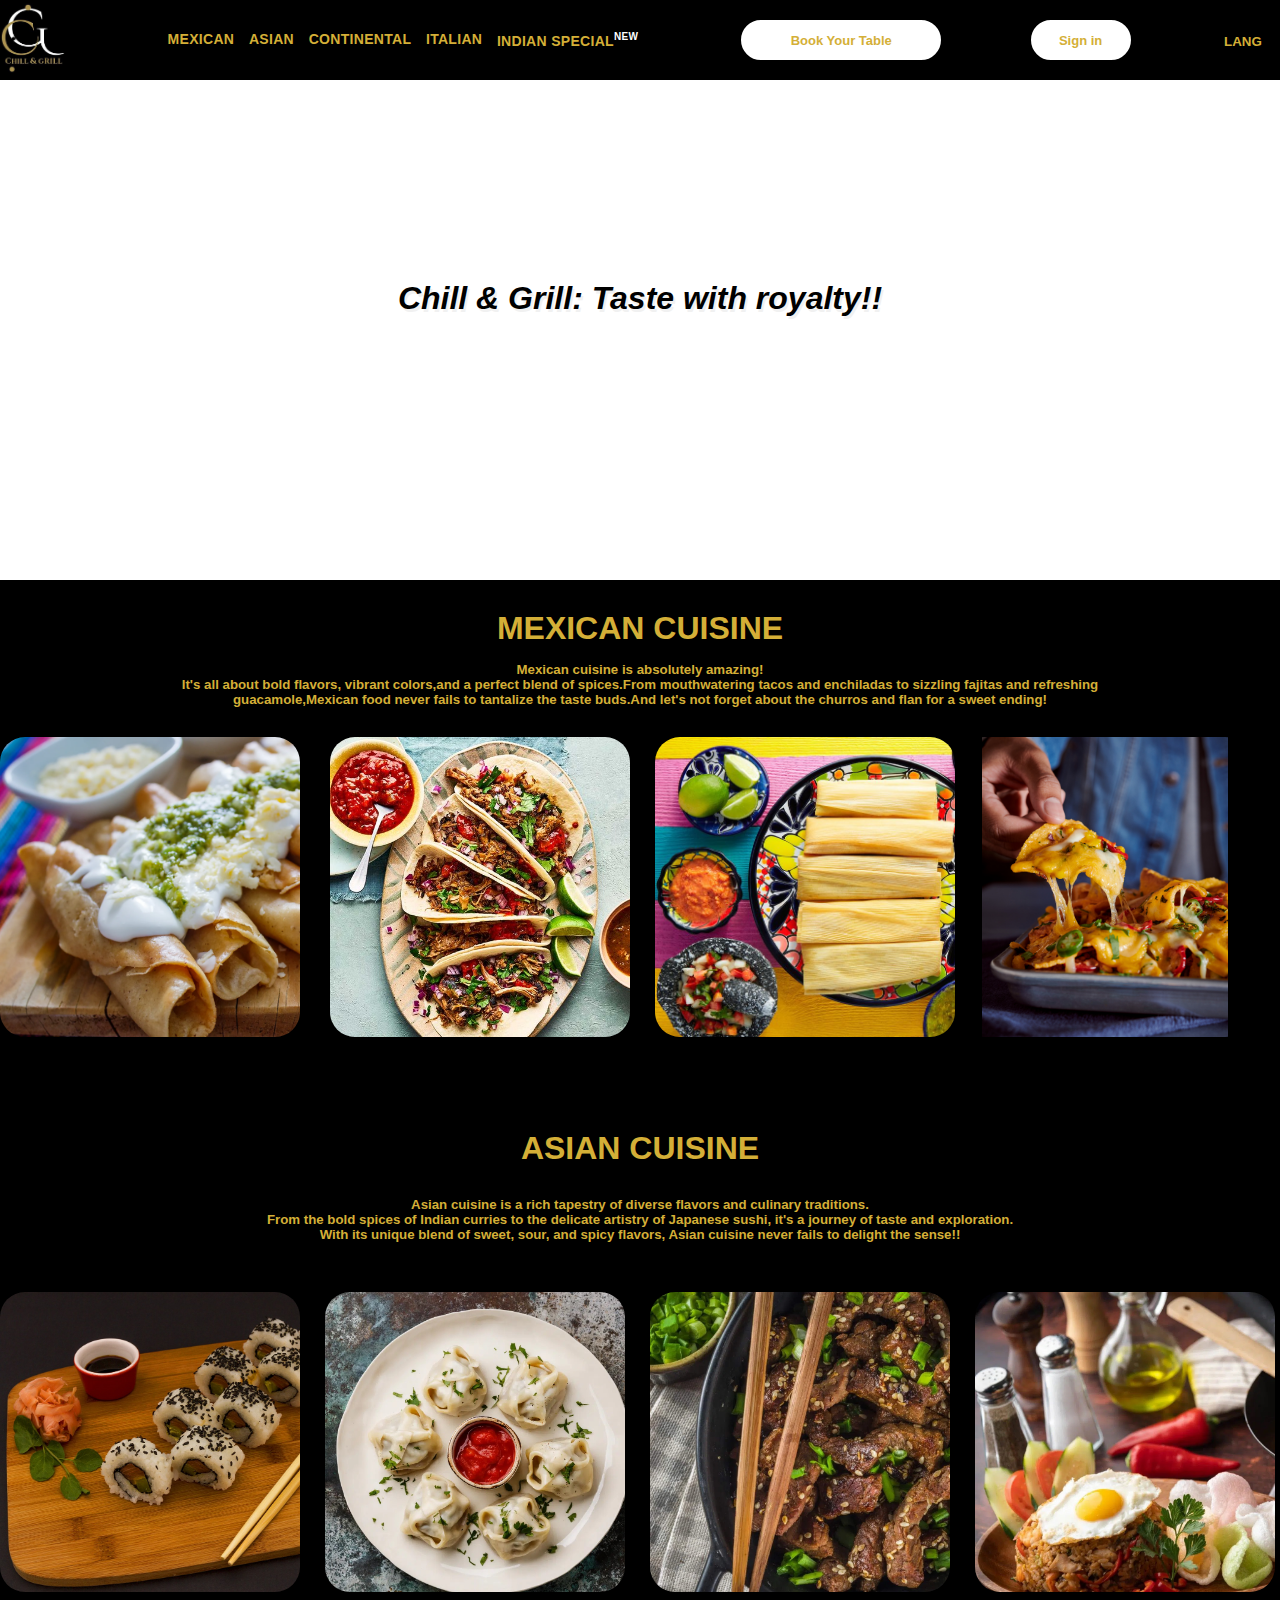
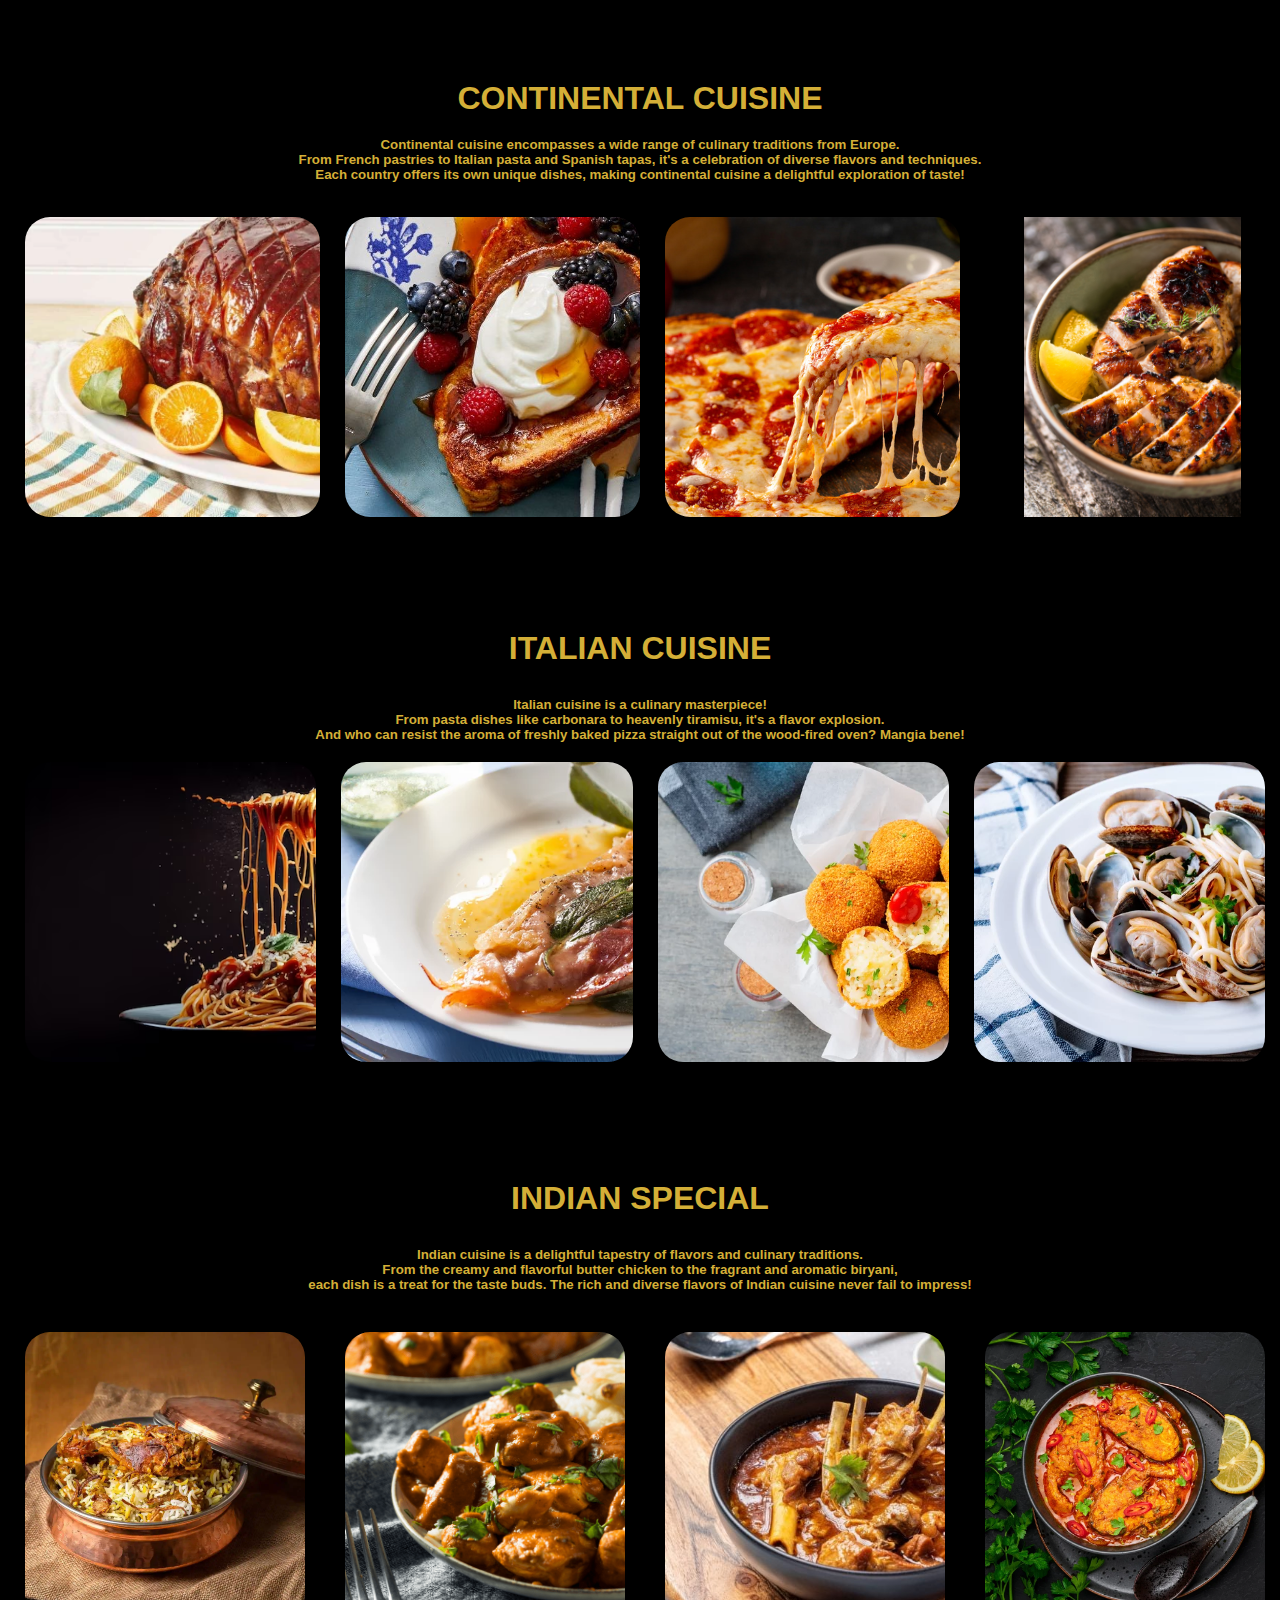
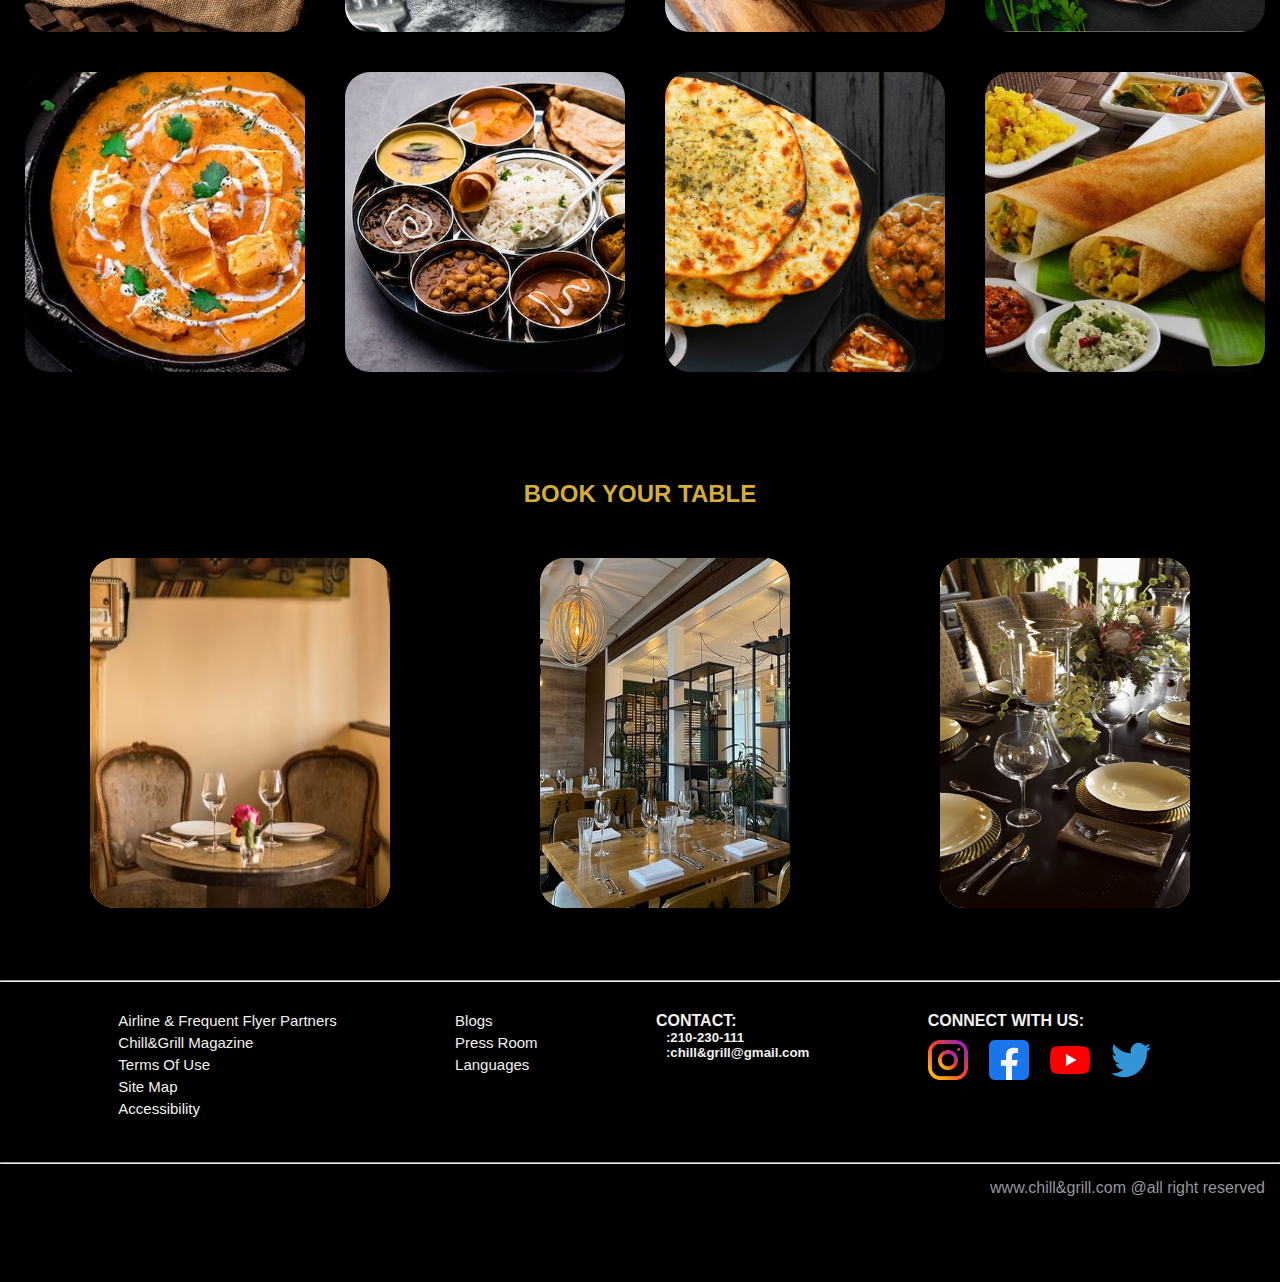
<file: index.html>
<!DOCTYPE html>
<html lang="en">
<head>
    
    <title>Chill&grill</title>
    <link rel="stylesheet" href="index.css">
    <link rel="stylesheet" href="https://cdnjs.cloudflare.com/ajax/libs/font-awesome/6.4.0/css/all.min.css" integrity="sha512-iecdLmaskl7CVkqkXNQ/ZH/XLlvWZOJyj7Yy7tcenmpD1ypASozpmT/E0iPtmFIB46ZmdtAc9eNBvH0H/ZpiBw==" crossorigin="anonymous" referrerpolicy="no-referrer" />
    
</head>
<body>
    <header>
 
      <div class="logo">
         <a herf="#" > <img class="mylogo" src="res1.jpg" alt="logo"></a>
    
      </div>
    
      <nav class="nav">
        <a herf="#">Mexican</a>
        <a herf="#">Asian</a>
        <a herf="#">Continental</a>
        <a herf="#">Italian</a>
        <a herf="#">Indian special<sup>New</sup> </a>
      </nav>
     
     
      <div class="book">
        <a herf="#">Book Your Table</a>
      </div>

      <div class="sign">
        <i class="fa-solid fa-user"></i>
        <a herf="#">Sign in</a>
      </div>

      <div class="dropdown"> 
        <button class="dropbtn"> 
            LANG
        </button>
        <div class="dropdown-content"> 
            <a href="#"> English <img class="uk" src="res2.jpg" width="20" height="15"></a>
            <a herf="#">Hindi<img class="hin" src="res3.webp" width="20" height="15"></a>
        </div>
      </div>
     
    </header>


  <div class="banner">
    <div class="intro">
     
      <h1 style="font-style: italic;" >
          Chill & Grill: Taste with royalty!!
       </h1>
    </div>
  </div>
 
 

<div class="mexican">
  <h1>MEXICAN CUISINE</h1>

<div class="mex">
  <p>
  <h5>
    <br>Mexican cuisine is absolutely amazing!
   <br> It's all about bold flavors, vibrant colors,and a perfect blend of spices.From mouthwatering tacos and enchiladas to sizzling fajitas and refreshing
  <br> guacamole,Mexican food never fails to tantalize the taste buds.And let's not forget about the churros and flan for a sweet ending!
    </h5>
  </p>
</div>
<div class="mex4">
  
  <div class="slide1">
   <img src="mex4.webp" style="height: 300px;">
   <div class="content1">
    <h3>TAQUITO</h3>
    <Pre style="font-size: smaller">
      Taquito is a delicious Mexican dish.
      It's a small tortilla filled with various
      ingredients like meat, cheese, and salsa.
      It's perfect for snacking or as a meal!</Pre>
   </div>
  </div>
  
  
    <div class="slide2">
      <img src="mex5.jpg" style="height: 300px;">
      <div class="content2">
        <h3>TACOS</h3>
        <pre>
          Tacos are absolutely delicious.
          They're like flavor-packed pockets of joy 
          that make my taste buds dance!
        </pre>
      </div>
    </div>
 
    <div class="slide3">
      <img src="mex6.jpg" style="height: 300px;">
      <div class="content3">
        <h3>TAMALES</h3>
        <pre>
          Tamales are a delightful dish!
          They're made with masa dough,
          filled with various savory or
          sweet fillings.
        </pre>
      </div>
    </div>
      <div class="slide4">
      <img src="mex7.jpg" style="height: 300px;">
      <div class="content4">
        <h3>NACHOS</h3>
      <pre>
        Nachos are the ultimate snack!
         Crispy tortilla chips topped with
          melted cheese and all your 
          favourite toppings.
       </pre>
      </div>
    </div>
   </div>
</div>

<div class="asian">
  <h1>ASIAN CUISINE</h1>
  <div class="as">
    <p><h5>
     Asian cuisine is a rich tapestry of diverse flavors and culinary traditions.
      <br>From the bold spices of Indian curries to the delicate artistry of Japanese sushi, it's a journey of taste and exploration.
      <br>With its unique blend of sweet, sour, and spicy flavors, Asian cuisine never fails to delight the sense!!
    </p></h5>
  </div>
  <div class="ascard">
    <div class="ascard1">
      <img src="as4.jpg" style="height: 300px;">
      <div class="content5">
        <h3>SUSHI</h3>
        <pre style="font-size: smaller;">
          Sushi is Japanese dishes.
          Sushi rice, flavored with rice vinegar
          is delicately hand-pressed and topped 
          with various kinds of raw seafood.
        </pre>
      </div>
    </div>
 
  <div class="ascard2">
    <img src="as7.jpg" style="height: 300px;">
    <div class="content6">
      <h3>MANTI</h3>
      <pre style="font-size: smaller;">
         Manti is a traditional dish of
        East and Central Asia.
        They are like steamed large
        ravioli and incredibly delicious. 
      </pre>
    </div>
  </div>
  
  <div class="ascard3">
    <img src="as8.jpg" style="height: 300px;">
    <div class="content7">
      <h3>BULGOGI</h3>
      <pre style="font-size: smaller;">
        Bulgogi means fire meat.
        Traditionally,it is made with beef,
        but pork or chicken can be 
        used as a replacement. 
      </pre>
    </div>
  </div>
  <div class="ascard4">
    <img src="as9.jpg" style="height: 300px;">
    <div class="content8">
      <h3>NASI GORENG</h3>
      <pre style="font-size: smaller;">
        Nasi goreng is
        Indonesian-style fried rice,
        made simply with a little meat
        and onions. 
      </pre>
    </div>
  </div>
</div>
</div>
<div class="continental">
  <h1>CONTINENTAL CUISINE</h1>
  <div class="con">
    <p>
      <h5>
        Continental cuisine encompasses a wide range of culinary traditions from Europe.<br>
        From French pastries to Italian pasta and Spanish tapas, it's a celebration of diverse flavors and techniques.
        <br>Each country offers its own unique dishes, making continental cuisine a delightful exploration of taste!
      </h5>
    </p>
  </div>
  <div class="concard">

    <div class="concard1">
      <img src="con4.webp" style="height: 300px;">
      <div class="content9">
        <h3>GLAZED HAM</h3>
        <pre style="font-size: smaller;">
          Golden syrup,jaggery,mustard,
          and fruity filling are all added to the glazed ham.
          When rotated 180 degrees,become golden brown.
        </pre>
      </div>
    </div>
    <div class="concard2">
      <img src="con5.jpg" style="height: 300px;">
      <div class="content10">
        <h3>FRENCH TOAST</h3>
        <pre style="font-size: smaller;">
          French toast is the go-to 
          breakfast meal of many people in the
          European countries and the United States
        </pre>
      </div>
    </div>
    <div class="concard3">
      <img src="con6.jpg" style="height: 300px;">
      <div class="content11">
        <h3>CHEESE PIZZA</h3>
        <pre style="font-size: smaller;">
          A classic cheese pizza has a lot of
          grated cheese sprinkled on a pizza base 
          topped with pizza/ tomato sauce.This continental
          dish has minimal spices but lots of cheese.
        </pre>
      </div>
    </div>
    <div class="concard4">
      <img src="con7.jpg" style="height: 300px;">
      <div class="content12">
        <h3>GRILLED CHICKEN</h3>
        <pre style="font-size: smaller;">
          Grilled chicken breast stays 
          tender and juicy with this easy recipe!
          A garlicky Italian marinade and tricks turn
          basic chicken breast into an
          exciting and delicious dinner.
        </pre>
      </div>
    </div>
  </div>
</div>

<div class="italian">
  <h1>ITALIAN CUISINE</h1>
  <div class="ita">
    <p>
      <h5>
      Italian cuisine is a culinary masterpiece!<br>From pasta dishes like carbonara to heavenly tiramisu, it's a flavor explosion.
        <br>And who can resist the aroma of freshly baked pizza straight out of the wood-fired oven? Mangia bene!
      </h5>
    </p>
  </div>
  <div class="itacard">
   <div class="itacard1">
    <img src="it6.avif" style="height: 300px;">
    <div class="content13">
      <h3>CACIO E PEPE</h3>
    <p>
      Long noodles are best for coating<br>
      with the creamy sauce, and spaghetti<br>
      is an easy option though other types <br>are also considered appropriate.
    </p>
    </div>
   </div>
  
    <div class="itacard2">
     <img src="it10.webp" style="height: 300px;">
     <div class="content14">
       <h3>SALTIMBOCCA</h3>
     <p>
      Saltimbocca, which translates as jumps in the mouth,<BR>
        hints at the delightful blend of flavors you can expect. 
     </p>
     </div>
    </div>
    <div class="itacard3">
      <img src="it8.webp" style="height: 300px;">
      <div class="content15">
        <h3>MANCHEGO</h3>
      <p>
        Manchego is a delicious <br>
        Spanish cheese made from sheep's milk.<BR>
        It has a rich, nutty flavor <br>
        and a creamy texture.<BR>
       
      </p>
      </div>
     </div>
     <div class="itacard4">
      <img src="it9.webp" style="height: 300px;">
      <div class="content16">
        <h3>LINGUINE</h3>
      <p>
        Linguine is a type of pasta <BR>
        that originated in Italy.<BR>
        It's great for soaking up rich<BR>
        sauces like tomato or creamy Alfredo.<BR>
      </p>
      </div>
     </div>
</div>
</div>
<div class="indian">
  <h1>INDIAN SPECIAL</h1>
  <div class="ind">
  <P>
    <H5>
      Indian cuisine is a delightful tapestry of flavors and culinary traditions.<br>
      From the creamy and flavorful butter chicken to the fragrant and aromatic biryani,<br>
      each dish is a treat for the taste buds. The rich and diverse flavors of Indian cuisine never fail to impress!
    </H5>
  </P>
</div>
<div class="indcard">
  <div class="indcard1">
    <img src="in5.webp" style="height: 300px;">
    <div class="content17">
      <h3>BIRYANI</h3>
      It's a flavorful and aromatic rice dish that's<br>
    packed with spices and tender meat or vegetables.
    </div>
  </div>
  <div class="indcard2">
    <img src="ind3.png" style="height: 300px;">
    <div class="content18">
      <h3>NON VEG THALI</h3>
     Non veg thali consist of tasty butter chicken<br>
     served with one bowl rice and butter naan.
    </div>
  </div>
  <div class="indcard3">
    <img src="in7.jpg" style="height: 300px;">
    <div class="content19">
      <h3>MUTTON</h3>
    It's known for its tender texture and bold, savory flavor.<BR>
       Whether it's in a spicy curry or a slow-cooked stew,<BR>
         mutton always brings a delicious taste to the table!
    </div>
  </div>
  <div class="indcard4">
    <img src="ind1.webp" style="height: 300px;">
    <div class="content20">
      <h3>FISH CURRY</h3>
      Fish curry is a delightful dish with tender fish pieces<br>
      cooked in a flavorful and aromatic sauce.<br>
      It's a favorite in many coastal cuisines!
    </div>
  </div>
</div>
<div class="indvegcard">
  <div class="indvegcard1">
    <img src="in9.jpg" style="height: 300px;">
    <div class="content21">
      <h3>BUTTER PANNER</h3>
      Butter paneer is a creamy and <BR>indulgent
      Indian dish made with paneer cheese <BR>in a rich tomato-based sauce.
    </div>
  </div>
  <div class="indvegcard2">
    <img src="in10.jpg" style="height: 300px;">
    <div class="content22">
      <h3>VEG THALI</h3>
       It's a platter filled with a<BR>
      variety of flavorful vegetarian dishes,<BR>
       including dal, curries, rice, bread, and chutneys.
  </div>
 </div>
 <div class="indvegcard3">
  <img src="in11.jpg" style="height: 300px;">
  <div class="content23">
    <h3>CHOLE BHATURE</h3>
    Chole bhature is a classic North Indian<BR>
       combo that combines spicy and<BR>
       tangy chickpea curry with fluffy deep-fried bread.
  </div>
 </div>
 <div class="indvegcard4">
  <img src="ind2.jpg" style="height: 300px;">
  <div class="content24">
    <h3>SOUTH INDIAN</h3>
    It's is a delightful blend of like <br>
    dosas, idlis, and sambar stealing the show.<BR>
  </div>
 </div>
</div>
</div>
<div class="table">
  <h2 style="color:  #D4AF37;">BOOK YOUR TABLE</h2>
  <div class="card">
<div class="card1">
  <div class="table1">
    <img src="table2.jpg" width="300px" height="350px">
  </div>
  <div class="detail1">
    <h4>TWO SEATER TABLE BOOKING</h4>
   <div class="det">
  <H6 style="padding-left: 50px;">BOOK YOUR SLOT</H6>
</div>
  <ul class="slot">
    <li>
   <input type="radio" value="10:00 AM" name="slotb">10:00 AM </li>
   <li> <input type="radio" value="12:00 " name="slotb">12:00</li>
   <li> <input type="radio" value="2:00 PM" name="slotb">2:00 PM</li>
   <li><input type="radio" value="4:00 PM" name="slotb">4:00 PM</li>
   <li><input type="radio" value="6:00 PM" name="slotb">6:00 PM</li>
   <li><input type="radio" value="8:00 PM" name="slotb">8:00 PM</li>
   <li><input type="radio" value="10:00 PM" name="slotb">10:00 PM</li>
 </ul>
   <div class="bookslot">
    <h3>CONFIRM</h3>
   </div>
   </div>
 </div>
 <div class="card2">
  <div class="table2">
    <img src="fourtable.jpg" width="300px" height="350px">
  </div>
  <div class="detail2">
    <h4>FOUR SEATER TABLE BOOKING</h4>
   <div class="det">
  <H6 style="padding-left: 50px;">BOOK YOUR SLOT</H6>
</div>
  <ul class="slot">
    <li>
   <input type="radio" value="10:00 AM" name="slotb">10:00 AM </li>
   <li> <input type="radio" value="12:00 " name="slotb">12:00</li>
   <li> <input type="radio" value="2:00 PM" name="slotb">2:00 PM</li>
   <li><input type="radio" value="4:00 PM" name="slotb">4:00 PM</li>
   <li><input type="radio" value="6:00 PM" name="slotb">6:00 PM</li>
   <li><input type="radio" value="8:00 PM" name="slotb">8:00 PM</li>
   <li><input type="radio" value="10:00 PM" name="slotb">10:00 PM</li>
 </ul>
   <div class="bookslot">
    <h3>CONFIRM</h3>
   </div>
   </div>
 </div>
 <div class="card3">
  <div class="table3">
    <img src="familytable.jpg" width="300px" height="350px">
  </div>
  <div class="detail3">
    <h4>FAMILY TABLE BOOKING</h4>
   <div class="det">
  <H6 style="padding-left: 50px;">BOOK YOUR SLOT</H6>
</div>
  <ul class="slot">
    <li>
   <input type="radio" value="10:00 AM" name="slotb">10:00 AM </li>
   <li> <input type="radio" value="12:00 " name="slotb">12:00</li>
   <li> <input type="radio" value="2:00 PM" name="slotb">2:00 PM</li>
   <li><input type="radio" value="4:00 PM" name="slotb">4:00 PM</li>
   <li><input type="radio" value="6:00 PM" name="slotb">6:00 PM</li>
   <li><input type="radio" value="8:00 PM" name="slotb">8:00 PM</li>
   <li><input type="radio" value="10:00 PM" name="slotb">10:00 PM</li>
 </ul>
   <div class="bookslot">
    <h3>CONFIRM</h3>
   </div>
   </div>
 </div>
 

 </div>
</div>
<hr style="color: aliceblue;">
<footer>
  <div class="footercontainer">
    <div class="footercolumn">
      <a href="#">Airline & Frequent Flyer Partners</a>
      <a href="#">Chill&Grill Magazine</a>
      <a href="#">Terms Of Use</a>
      <a href="#">Site Map</a>
      <a href="#">Accessibility</a>
    </div>
    <div class="footercolumn">
      <a href="#">Blogs</a>
      <a href="#">Press Room</a>
      <a href="#">Languages</a>
    </div>
 <div class="contact">
  <h4>CONTACT:</h4>
  <div class="phn">
  <i class="fa-solid fa-phone"></i> <h5 style="margin-left: 10px;">:210-230-111</h5> 
</div>
<div class="email">
  <i class="fa-solid fa-envelope"></i><h5 style="margin-left: 10px;">:chill&grill@gmail.com</h5>
</div>
</div>
<div class="connect">
  <h4>CONNECT WITH US:</h4>
  <div class="handles">
    <div class="ins">
    <img src="insta.webp" height="40px" , width="40px">
  </div>
  <div class="facebook">
    <img src="face.webp" height="40px" width="40px">
  </div>
  <div class="yout">
    <img src="yt.png" height="40px" width="40px">
  </div>
  <div class="twit">
    <img src="twt.webp" height="40px" width="40px">
  </div>
  </div>
</div>
</div>
<hr style="color: aliceblue;">
  <div class="copyright">
   www.chill&grill.com   @all right reserved  
  </div>
</footer>


</body>
</html>
</file>
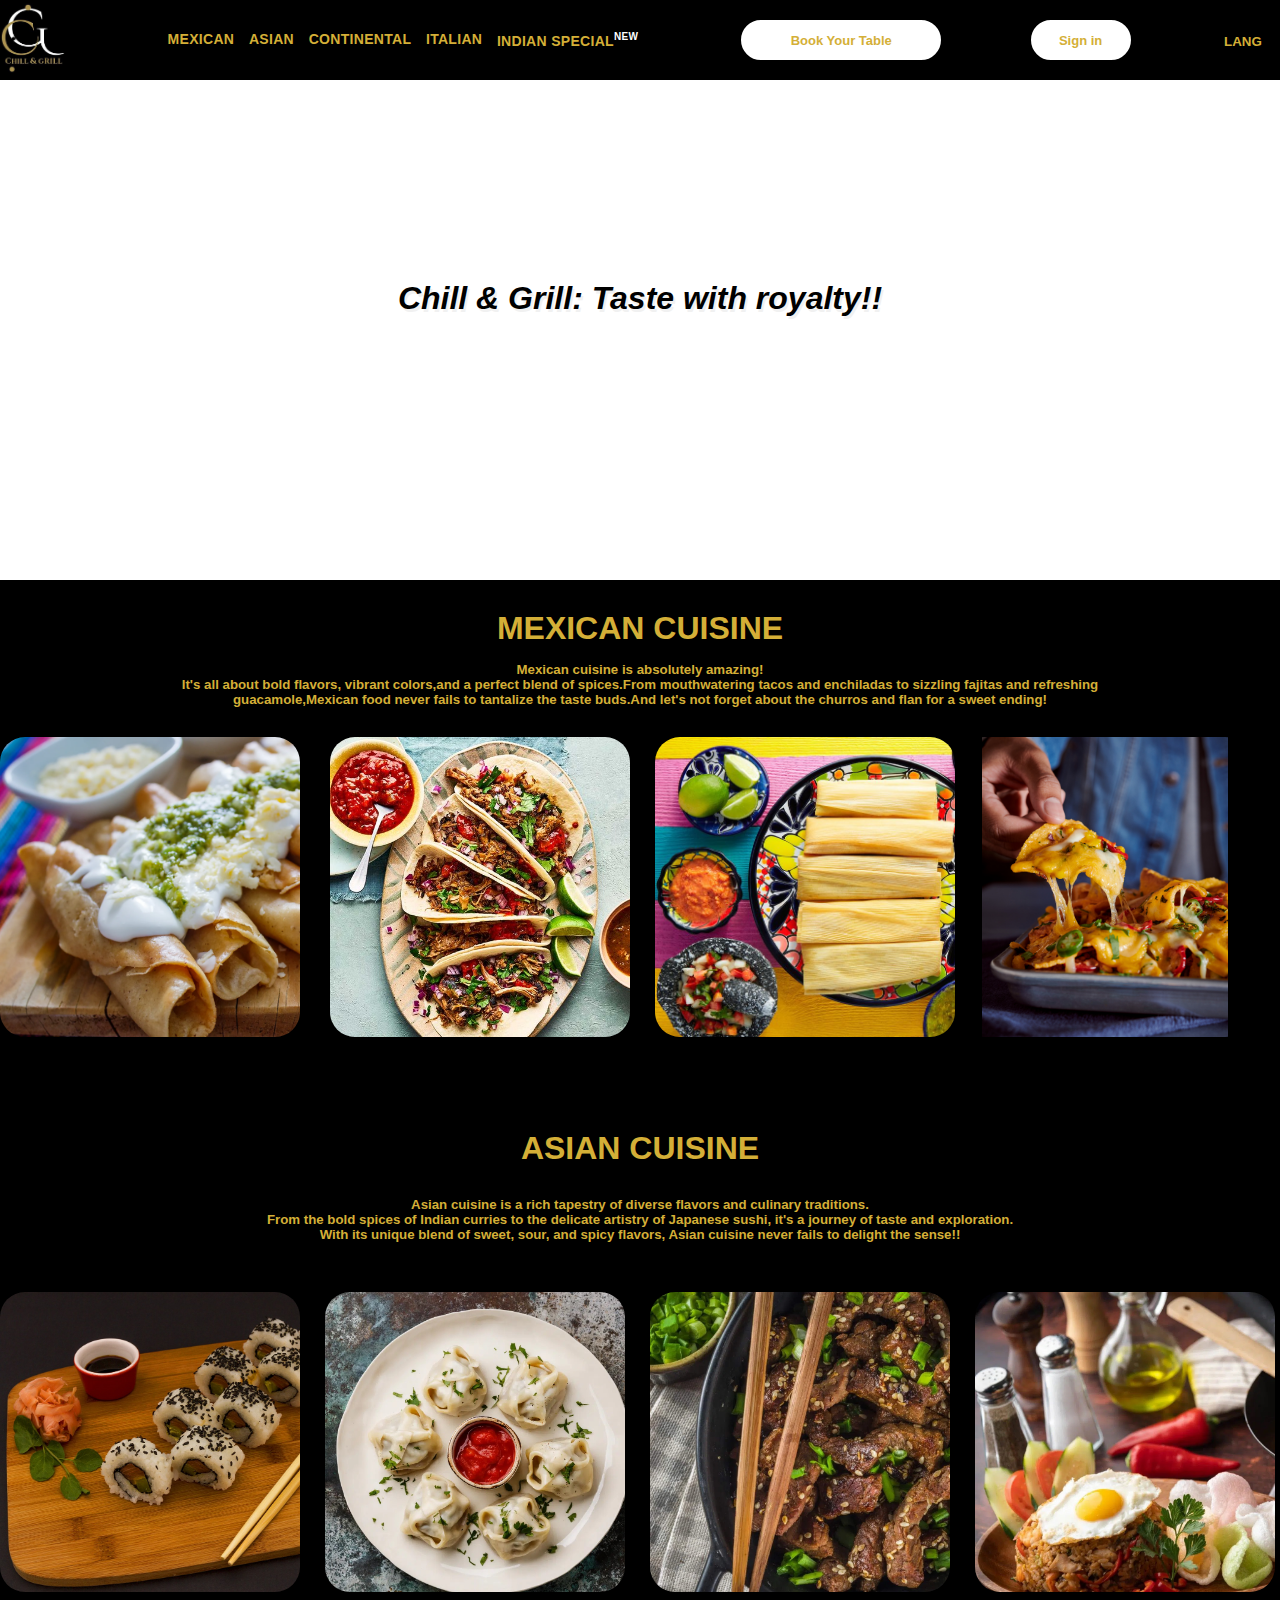
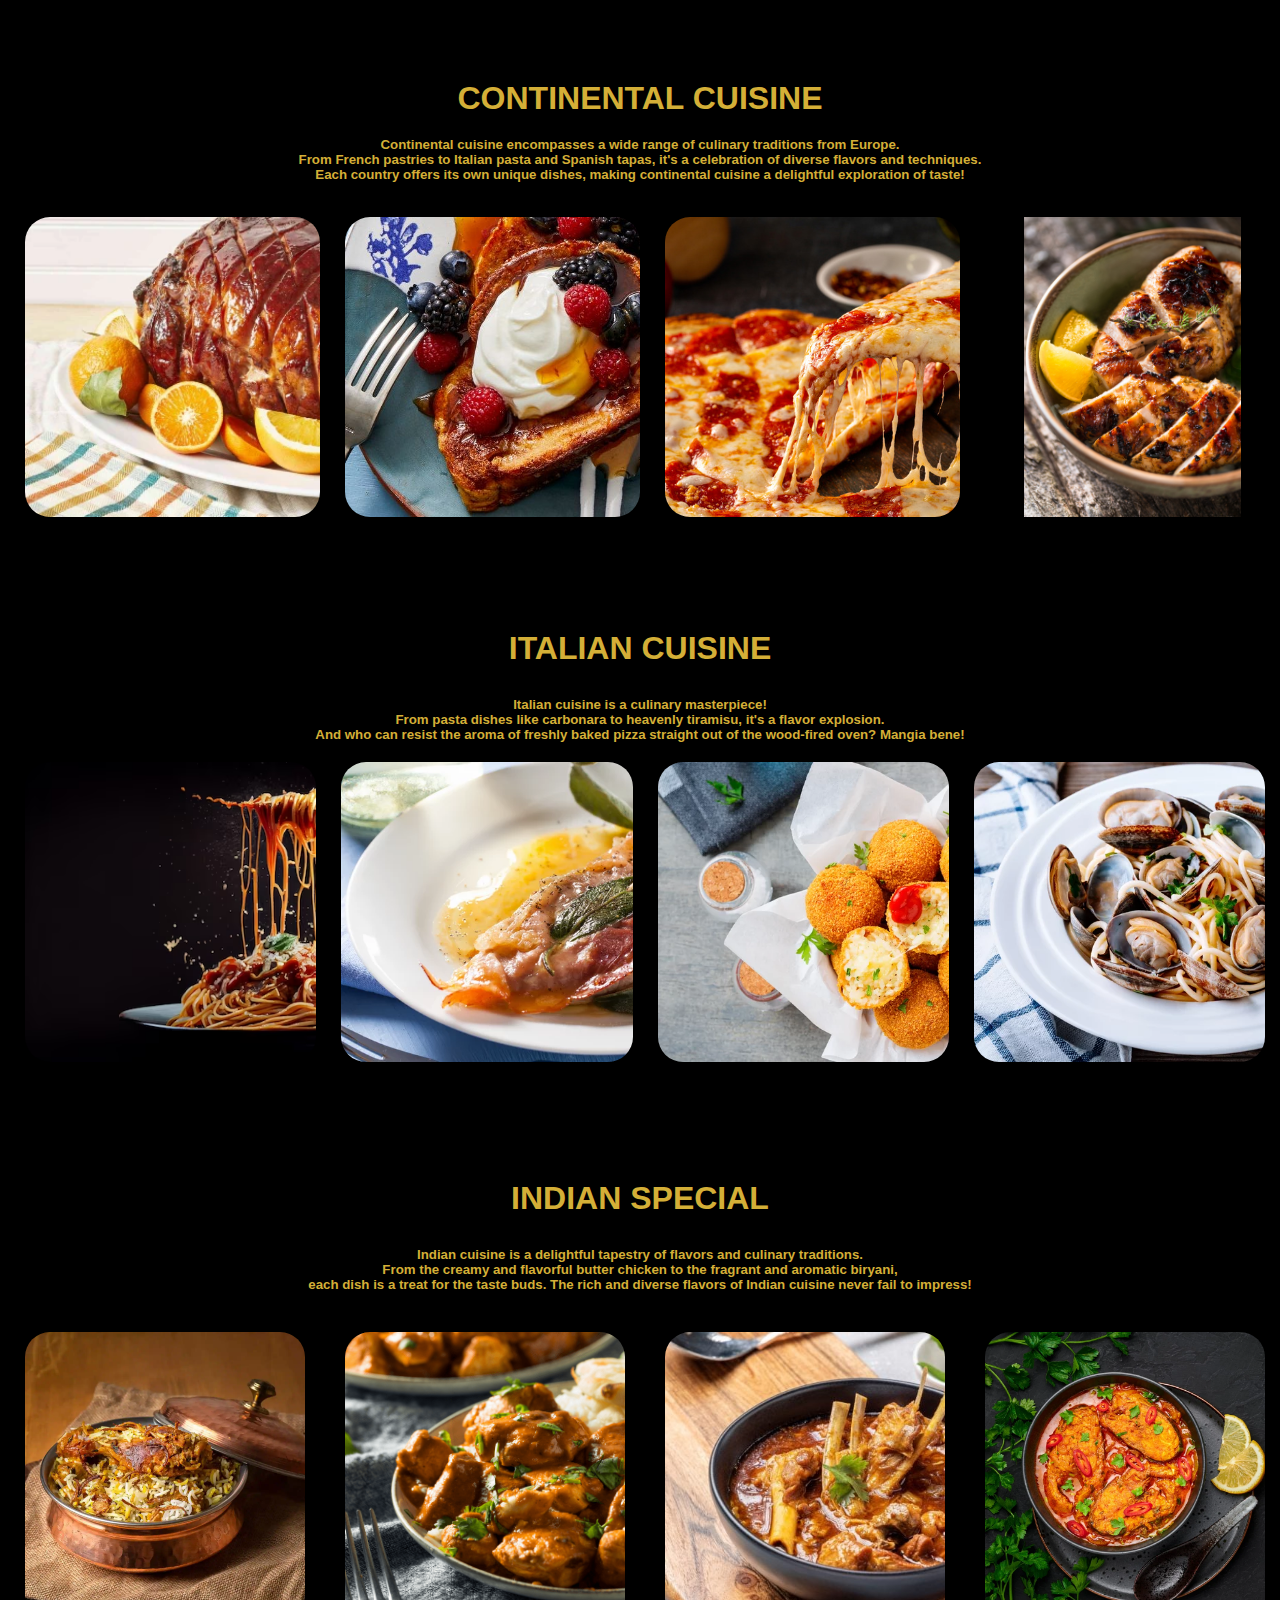
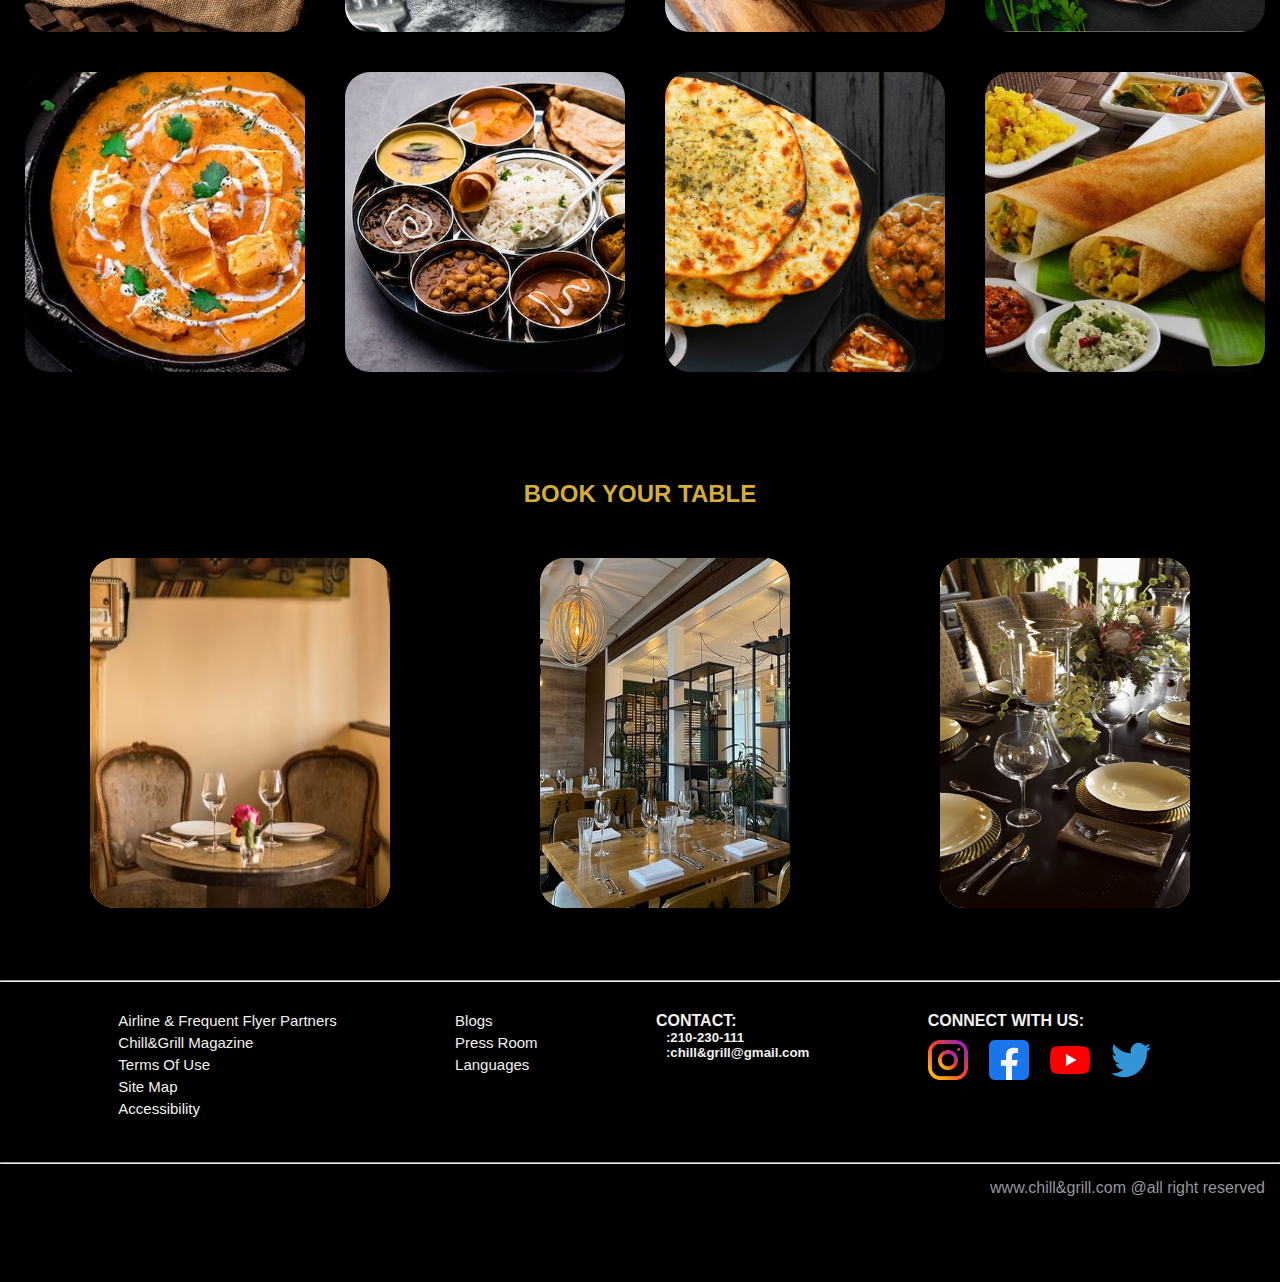
<file: res.html>
<!DOCTYPE html>
<html lang="en">
<head>
    
    <title>Chill&grill</title>
    <link rel="stylesheet" href="res.css">
    <link rel="stylesheet" href="https://cdnjs.cloudflare.com/ajax/libs/font-awesome/6.4.0/css/all.min.css" integrity="sha512-iecdLmaskl7CVkqkXNQ/ZH/XLlvWZOJyj7Yy7tcenmpD1ypASozpmT/E0iPtmFIB46ZmdtAc9eNBvH0H/ZpiBw==" crossorigin="anonymous" referrerpolicy="no-referrer" />
    
</head>
<body>
    <header>
 
      <div class="logo">
         <a herf="#" > <img class="mylogo" src="res1.jpg" alt="logo"></a>
    
      </div>
    
      <nav class="nav">
        <a herf="#">Mexican</a>
        <a herf="#">Asian</a>
        <a herf="#">Continental</a>
        <a herf="#">Italian</a>
        <a herf="#">Indian special<sup>New</sup> </a>
      </nav>
     
     
      <div class="book">
        <a herf="#">Book Your Table</a>
      </div>

      <div class="sign">
        <i class="fa-solid fa-user"></i>
        <a herf="#">Sign in</a>
      </div>

      <div class="dropdown"> 
        <button class="dropbtn"> 
            LANG
        </button>
        <div class="dropdown-content"> 
            <a href="#"> English <img class="uk" src="res2.jpg" width="20" height="15"></a>
            <a herf="#">Hindi<img class="hin" src="res3.webp" width="20" height="15"></a>
        </div>
      </div>
     
    </header>


  <div class="banner">
    <div class="intro">
     
      <h1 style="font-style: italic;" >
          Chill & Grill: Taste with royalty!!
       </h1>
    </div>
  </div>
 
 

<div class="mexican">
  <h1>MEXICAN CUISINE</h1>

<div class="mex">
  <p>
  <h5>
    <br>Mexican cuisine is absolutely amazing!
   <br> It's all about bold flavors, vibrant colors,and a perfect blend of spices.From mouthwatering tacos and enchiladas to sizzling fajitas and refreshing
  <br> guacamole,Mexican food never fails to tantalize the taste buds.And let's not forget about the churros and flan for a sweet ending!
    </h5>
  </p>
</div>
<div class="mex4">
  
  <div class="slide1">
   <img src="mex4.webp" style="height: 300px;">
   <div class="content1">
    <h3>TAQUITO</h3>
    <Pre style="font-size: smaller">
      Taquito is a delicious Mexican dish.
      It's a small tortilla filled with various
      ingredients like meat, cheese, and salsa.
      It's perfect for snacking or as a meal!</Pre>
   </div>
  </div>
  
  
    <div class="slide2">
      <img src="mex5.jpg" style="height: 300px;">
      <div class="content2">
        <h3>TACOS</h3>
        <pre>
          Tacos are absolutely delicious.
          They're like flavor-packed pockets of joy 
          that make my taste buds dance!
        </pre>
      </div>
    </div>
 
    <div class="slide3">
      <img src="mex6.jpg" style="height: 300px;">
      <div class="content3">
        <h3>TAMALES</h3>
        <pre>
          Tamales are a delightful dish!
          They're made with masa dough,
          filled with various savory or
          sweet fillings.
        </pre>
      </div>
    </div>
      <div class="slide4">
      <img src="mex7.jpg" style="height: 300px;">
      <div class="content4">
        <h3>NACHOS</h3>
      <pre>
        Nachos are the ultimate snack!
         Crispy tortilla chips topped with
          melted cheese and all your 
          favourite toppings.
       </pre>
      </div>
    </div>
   </div>
</div>

<div class="asian">
  <h1>ASIAN CUISINE</h1>
  <div class="as">
    <p><h5>
     Asian cuisine is a rich tapestry of diverse flavors and culinary traditions.
      <br>From the bold spices of Indian curries to the delicate artistry of Japanese sushi, it's a journey of taste and exploration.
      <br>With its unique blend of sweet, sour, and spicy flavors, Asian cuisine never fails to delight the sense!!
    </p></h5>
  </div>
  <div class="ascard">
    <div class="ascard1">
      <img src="as4.jpg" style="height: 300px;">
      <div class="content5">
        <h3>SUSHI</h3>
        <pre style="font-size: smaller;">
          Sushi is Japanese dishes.
          Sushi rice, flavored with rice vinegar
          is delicately hand-pressed and topped 
          with various kinds of raw seafood.
        </pre>
      </div>
    </div>
 
  <div class="ascard2">
    <img src="as7.jpg" style="height: 300px;">
    <div class="content6">
      <h3>MANTI</h3>
      <pre style="font-size: smaller;">
         Manti is a traditional dish of
        East and Central Asia.
        They are like steamed large
        ravioli and incredibly delicious. 
      </pre>
    </div>
  </div>
  
  <div class="ascard3">
    <img src="as8.jpg" style="height: 300px;">
    <div class="content7">
      <h3>BULGOGI</h3>
      <pre style="font-size: smaller;">
        Bulgogi means fire meat.
        Traditionally,it is made with beef,
        but pork or chicken can be 
        used as a replacement. 
      </pre>
    </div>
  </div>
  <div class="ascard4">
    <img src="as9.jpg" style="height: 300px;">
    <div class="content8">
      <h3>NASI GORENG</h3>
      <pre style="font-size: smaller;">
        Nasi goreng is
        Indonesian-style fried rice,
        made simply with a little meat
        and onions. 
      </pre>
    </div>
  </div>
</div>
</div>
<div class="continental">
  <h1>CONTINENTAL CUISINE</h1>
  <div class="con">
    <p>
      <h5>
        Continental cuisine encompasses a wide range of culinary traditions from Europe.<br>
        From French pastries to Italian pasta and Spanish tapas, it's a celebration of diverse flavors and techniques.
        <br>Each country offers its own unique dishes, making continental cuisine a delightful exploration of taste!
      </h5>
    </p>
  </div>
  <div class="concard">

    <div class="concard1">
      <img src="con4.webp" style="height: 300px;">
      <div class="content9">
        <h3>GLAZED HAM</h3>
        <pre style="font-size: smaller;">
          Golden syrup,jaggery,mustard,
          and fruity filling are all added to the glazed ham.
          When rotated 180 degrees,become golden brown.
        </pre>
      </div>
    </div>
    <div class="concard2">
      <img src="con5.jpg" style="height: 300px;">
      <div class="content10">
        <h3>FRENCH TOAST</h3>
        <pre style="font-size: smaller;">
          French toast is the go-to 
          breakfast meal of many people in the
          European countries and the United States
        </pre>
      </div>
    </div>
    <div class="concard3">
      <img src="con6.jpg" style="height: 300px;">
      <div class="content11">
        <h3>CHEESE PIZZA</h3>
        <pre style="font-size: smaller;">
          A classic cheese pizza has a lot of
          grated cheese sprinkled on a pizza base 
          topped with pizza/ tomato sauce.This continental
          dish has minimal spices but lots of cheese.
        </pre>
      </div>
    </div>
    <div class="concard4">
      <img src="con7.jpg" style="height: 300px;">
      <div class="content12">
        <h3>GRILLED CHICKEN</h3>
        <pre style="font-size: smaller;">
          Grilled chicken breast stays 
          tender and juicy with this easy recipe!
          A garlicky Italian marinade and tricks turn
          basic chicken breast into an
          exciting and delicious dinner.
        </pre>
      </div>
    </div>
  </div>
</div>

<div class="italian">
  <h1>ITALIAN CUISINE</h1>
  <div class="ita">
    <p>
      <h5>
      Italian cuisine is a culinary masterpiece!<br>From pasta dishes like carbonara to heavenly tiramisu, it's a flavor explosion.
        <br>And who can resist the aroma of freshly baked pizza straight out of the wood-fired oven? Mangia bene!
      </h5>
    </p>
  </div>
  <div class="itacard">
   <div class="itacard1">
    <img src="it6.avif" style="height: 300px;">
    <div class="content13">
      <h3>CACIO E PEPE</h3>
    <p>
      Long noodles are best for coating<br>
      with the creamy sauce, and spaghetti<br>
      is an easy option though other types <br>are also considered appropriate.
    </p>
    </div>
   </div>
  
    <div class="itacard2">
     <img src="it10.webp" style="height: 300px;">
     <div class="content14">
       <h3>SALTIMBOCCA</h3>
     <p>
      Saltimbocca, which translates as jumps in the mouth,<BR>
        hints at the delightful blend of flavors you can expect. 
     </p>
     </div>
    </div>
    <div class="itacard3">
      <img src="it8.webp" style="height: 300px;">
      <div class="content15">
        <h3>MANCHEGO</h3>
      <p>
        Manchego is a delicious <br>
        Spanish cheese made from sheep's milk.<BR>
        It has a rich, nutty flavor <br>
        and a creamy texture.<BR>
       
      </p>
      </div>
     </div>
     <div class="itacard4">
      <img src="it9.webp" style="height: 300px;">
      <div class="content16">
        <h3>LINGUINE</h3>
      <p>
        Linguine is a type of pasta <BR>
        that originated in Italy.<BR>
        It's great for soaking up rich<BR>
        sauces like tomato or creamy Alfredo.<BR>
      </p>
      </div>
     </div>
</div>
</div>
<div class="indian">
  <h1>INDIAN SPECIAL</h1>
  <div class="ind">
  <P>
    <H5>
      Indian cuisine is a delightful tapestry of flavors and culinary traditions.<br>
      From the creamy and flavorful butter chicken to the fragrant and aromatic biryani,<br>
      each dish is a treat for the taste buds. The rich and diverse flavors of Indian cuisine never fail to impress!
    </H5>
  </P>
</div>
<div class="indcard">
  <div class="indcard1">
    <img src="in5.webp" style="height: 300px;">
    <div class="content17">
      <h3>BIRYANI</h3>
      It's a flavorful and aromatic rice dish that's<br>
    packed with spices and tender meat or vegetables.
    </div>
  </div>
  <div class="indcard2">
    <img src="ind3.png" style="height: 300px;">
    <div class="content18">
      <h3>NON VEG THALI</h3>
     Non veg thali consist of tasty butter chicken<br>
     served with one bowl rice and butter naan.
    </div>
  </div>
  <div class="indcard3">
    <img src="in7.jpg" style="height: 300px;">
    <div class="content19">
      <h3>MUTTON</h3>
    It's known for its tender texture and bold, savory flavor.<BR>
       Whether it's in a spicy curry or a slow-cooked stew,<BR>
         mutton always brings a delicious taste to the table!
    </div>
  </div>
  <div class="indcard4">
    <img src="ind1.webp" style="height: 300px;">
    <div class="content20">
      <h3>FISH CURRY</h3>
      Fish curry is a delightful dish with tender fish pieces<br>
      cooked in a flavorful and aromatic sauce.<br>
      It's a favorite in many coastal cuisines!
    </div>
  </div>
</div>
<div class="indvegcard">
  <div class="indvegcard1">
    <img src="in9.jpg" style="height: 300px;">
    <div class="content21">
      <h3>BUTTER PANNER</h3>
      Butter paneer is a creamy and <BR>indulgent
      Indian dish made with paneer cheese <BR>in a rich tomato-based sauce.
    </div>
  </div>
  <div class="indvegcard2">
    <img src="in10.jpg" style="height: 300px;">
    <div class="content22">
      <h3>VEG THALI</h3>
       It's a platter filled with a<BR>
      variety of flavorful vegetarian dishes,<BR>
       including dal, curries, rice, bread, and chutneys.
  </div>
 </div>
 <div class="indvegcard3">
  <img src="in11.jpg" style="height: 300px;">
  <div class="content23">
    <h3>CHOLE BHATURE</h3>
    Chole bhature is a classic North Indian<BR>
       combo that combines spicy and<BR>
       tangy chickpea curry with fluffy deep-fried bread.
  </div>
 </div>
 <div class="indvegcard4">
  <img src="ind2.jpg" style="height: 300px;">
  <div class="content24">
    <h3>SOUTH INDIAN</h3>
    It's is a delightful blend of like <br>
    dosas, idlis, and sambar stealing the show.<BR>
  </div>
 </div>
</div>
</div>
<div class="table">
  <h2 style="color:  #D4AF37;">BOOK YOUR TABLE</h2>
  <div class="card">
<div class="card1">
  <div class="table1">
    <img src="table2.jpg" width="300px" height="350px">
  </div>
  <div class="detail1">
    <h4>TWO SEATER TABLE BOOKING</h4>
   <div class="det">
  <H6 style="padding-left: 50px;">BOOK YOUR SLOT</H6>
</div>
  <ul class="slot">
    <li>
   <input type="radio" value="10:00 AM" name="slotb">10:00 AM </li>
   <li> <input type="radio" value="12:00 " name="slotb">12:00</li>
   <li> <input type="radio" value="2:00 PM" name="slotb">2:00 PM</li>
   <li><input type="radio" value="4:00 PM" name="slotb">4:00 PM</li>
   <li><input type="radio" value="6:00 PM" name="slotb">6:00 PM</li>
   <li><input type="radio" value="8:00 PM" name="slotb">8:00 PM</li>
   <li><input type="radio" value="10:00 PM" name="slotb">10:00 PM</li>
 </ul>
   <div class="bookslot">
    <h3>CONFIRM</h3>
   </div>
   </div>
 </div>
 <div class="card2">
  <div class="table2">
    <img src="fourtable.jpg" width="300px" height="350px">
  </div>
  <div class="detail2">
    <h4>FOUR SEATER TABLE BOOKING</h4>
   <div class="det">
  <H6 style="padding-left: 50px;">BOOK YOUR SLOT</H6>
</div>
  <ul class="slot">
    <li>
   <input type="radio" value="10:00 AM" name="slotb">10:00 AM </li>
   <li> <input type="radio" value="12:00 " name="slotb">12:00</li>
   <li> <input type="radio" value="2:00 PM" name="slotb">2:00 PM</li>
   <li><input type="radio" value="4:00 PM" name="slotb">4:00 PM</li>
   <li><input type="radio" value="6:00 PM" name="slotb">6:00 PM</li>
   <li><input type="radio" value="8:00 PM" name="slotb">8:00 PM</li>
   <li><input type="radio" value="10:00 PM" name="slotb">10:00 PM</li>
 </ul>
   <div class="bookslot">
    <h3>CONFIRM</h3>
   </div>
   </div>
 </div>
 <div class="card3">
  <div class="table3">
    <img src="familytable.jpg" width="300px" height="350px">
  </div>
  <div class="detail3">
    <h4>FAMILY TABLE BOOKING</h4>
   <div class="det">
  <H6 style="padding-left: 50px;">BOOK YOUR SLOT</H6>
</div>
  <ul class="slot">
    <li>
   <input type="radio" value="10:00 AM" name="slotb">10:00 AM </li>
   <li> <input type="radio" value="12:00 " name="slotb">12:00</li>
   <li> <input type="radio" value="2:00 PM" name="slotb">2:00 PM</li>
   <li><input type="radio" value="4:00 PM" name="slotb">4:00 PM</li>
   <li><input type="radio" value="6:00 PM" name="slotb">6:00 PM</li>
   <li><input type="radio" value="8:00 PM" name="slotb">8:00 PM</li>
   <li><input type="radio" value="10:00 PM" name="slotb">10:00 PM</li>
 </ul>
   <div class="bookslot">
    <h3>CONFIRM</h3>
   </div>
   </div>
 </div>
 

 </div>
</div>
<hr style="color: aliceblue;">
<footer>
  <div class="footercontainer">
    <div class="footercolumn">
      <a href="#">Airline & Frequent Flyer Partners</a>
      <a href="#">Chill&Grill Magazine</a>
      <a href="#">Terms Of Use</a>
      <a href="#">Site Map</a>
      <a href="#">Accessibility</a>
    </div>
    <div class="footercolumn">
      <a href="#">Blogs</a>
      <a href="#">Press Room</a>
      <a href="#">Languages</a>
    </div>
 <div class="contact">
  <h4>CONTACT:</h4>
  <div class="phn">
  <i class="fa-solid fa-phone"></i> <h5 style="margin-left: 10px;">:210-230-111</h5> 
</div>
<div class="email">
  <i class="fa-solid fa-envelope"></i><h5 style="margin-left: 10px;">:chill&grill@gmail.com</h5>
</div>
</div>
<div class="connect">
  <h4>CONNECT WITH US:</h4>
  <div class="handles">
    <div class="ins">
    <img src="insta.webp" height="40px" , width="40px">
  </div>
  <div class="facebook">
    <img src="face.webp" height="40px" width="40px">
  </div>
  <div class="yout">
    <img src="yt.png" height="40px" width="40px">
  </div>
  <div class="twit">
    <img src="twt.webp" height="40px" width="40px">
  </div>
  </div>
</div>
</div>
<hr style="color: aliceblue;">
  <div class="copyright">
   www.chill&grill.com   @all right reserved  
  </div>
</footer>


</body>
</html>
</file>
<file: index.css>
*{
    margin:0;
    padding:0;
    font-family: Assistant,-apple-system,BlinkMacSystemFont,Segoe UI,Roboto,Helvetica,Arial,sans-serif;
    box-sizing: border-box;
}

header{
    display:flex;
    background-color:black;
    height: 80px; 
    justify-content: space-between;
    align-items: center;
    width: 100%;
}
.mylogo{
    height: 70px;
}
.nav{
    display: flex;
    min-width: 500px;
    justify-content: space-evenly;
}
.nav a{ 
    font-size: 14px;
    letter-spacing: .3px;
    color:#D4AF37;
    font-weight: 700;
    text-transform: uppercase;
    text-decoration: none;
    padding: 10px 0;
   cursor: pointer;
    
}
.nav a sup {
    color: white;
    font-size: 10px;
}
.nav a:hover{
    border-bottom: 2px solid white;
    transition: 0.5s ease-in;
    align-self: center;
    
}


.book{
    color: #D4AF37;
    font-weight: 800;
    font-family: Assistant,-apple-system,BlinkMacSystemFont,Segoe UI,Roboto,Helvetica,Arial,sans-serif;
    font-size: small;
    width: 200px;
  height: 40px;
  padding: 7px;
  border: 2px solid white;
  background-color: white;
  display: flex;
     align-items: center;
     justify-content: center;
text-align: center;
  border-radius: 25px;
  cursor: pointer;
  transition: 0.5s ease-in;
}
.book:hover{
    cursor: pointer;
    font-size: 15px;
    padding-bottom: 10px;
    color: black;

}
.sign{
    color: #D4AF37;
    font-weight: 800;
    font-family: Assistant,-apple-system,BlinkMacSystemFont,Segoe UI,Roboto,Helvetica,Arial,sans-serif;
    width: 100px;
    font-size: small;
    height: 40px;
    padding: 7px;
    border: 2px solid white;
    background-color: white;
    margin: 1px;
    display: flex;
    align-items: center;
    justify-content: center;
    border-radius: 20px;
    text-align: center;
    cursor: pointer;
    transition: 0.5s ease-in;

}
.sign:hover{
    cursor: pointer;
    font-size: 15px;
    padding-bottom: 10px;
    color: black;
}
.dropdown { 
    height: 30px;
    width: 40px;
    padding: 10px; 
    font-size: small;
    display: flex; 
    align-items: center;
    justify-content: center;
    margin-right: 20px;
} 
  
.dropbtn { 
    background-color:black; 
    font-weight: 800;
    color: #D4AF37; 
    padding: 9px;
    border-radius: 15px;
    width: 50px;
    border: none;
    align-items: center;
    justify-content: center; 
    cursor: pointer;
    height: 50px;
    margin-top:3px;
} 

.dropdown-content { 
    display: none; 
    position: absolute; 
    background-color:black; 
    min-width: 50px; 
    cursor: pointer;
   
} 

.dropdown-content a { 
    display: flex; 
    color:#D4AF37; 
    padding: 4px 5px; 
    
} 

.dropdown-content a:hover { 
    background-color: #f1f1f1 
} 

.dropdown:hover .dropdown-content { 
    display: block; 
} 

.dropdown:hover .dropbtn { 
    background-color: black; 
} 
.uk{
    margin-top: 5%;
    margin-left: 5%;
    margin-right: 10%;
}
.hin{
    margin-top: 5%;
    margin-left: 8%;
    margin-right: 2%;
}

.banner{
    width: 100%;
    height: 500px;

    background-image: url(mex2.jpg)  url('mex3.jpg') url('as2.webp') url('as3.webp') url('co2.jpg') url('co3.webp') url('it2.jpg') url('in2.jpg') url('in3.jpg');
    ;
    background-size: 100% , 100%;
    animation:slider 25s infinite linear ;
    background-position: center;
    background-size: cover;
    
}
@keyframes slider {
    0%{background-image: url('mex2.jpg'); }
    10%{background-image: url('mex3.jpg'); }
    20%{background-image:url('as2.webp'); }
    30%{background-image: url('as3.webp'); }
    40%{background-image: url('co1.jpeg'); }
    50%{background-image: url('mex1.webp');}
    60%{background-image: url('as1.webp'); }
    70%{background-image: url('as6.png'); }
    80%{background-image: url('ind4.jpg'); }
   100%{background-image: url('it1.webp'); }
    
  
}
.intro{ 
   padding-top: 200px;
   text-align: center;
   text-shadow: 2px 3px #f1f1f1;
}

.mexican{
    width: 100%;
    height: 550px;
    background: black;
    color:#D4AF37;
    text-align: center;
    padding-top: 30px;
    
}
.mex{
    
    color:#D4AF37;
    text-align: center;
}
@keyframes fadeInUp {
    0% {
      transform: translateY(100%);
      opacity: 0;
    }
    100% {
      transform: translateY(0%);
      opacity: 1;
    }
  }
  
.mex {
    animation: 7s fadeInUp;
  }
.mex4{
    display: flex;
    padding-top: 30px;
}
.slide1{
    width: 300px;
    height: 300px;
    border-radius: 25px;
    position: relative;
    overflow: hidden;

}
.slide1>img{
    transition: all 0.5s;
}
.content1{
    color:white;
    position: absolute;
    bottom: -100px;
    align-items: center;
    margin-right: 50px;
    font-family: Assistant,-apple-system,BlinkMacSystemFont,Segoe UI,Roboto,Helvetica,Arial,sans-serif;
    transition: all 0.5s;
}
.slide1:hover .content1{
    bottom: 10px;
}
.slide1:hover img{
    filter: brightness(0.4);
}

.slide2{
 width: 300px;
 height: 300px;
 margin-left: 30px;
 border-radius: 25px;
 position: relative;
 overflow: hidden;
 align-items: center;

}
.slide2>img{
    transition: all 0.5s;
}
.content2{
    color:white;
    position: absolute;
    bottom: -100px;
    right: 6px;
    font-family: Assistant,-apple-system,BlinkMacSystemFont,Segoe UI,Roboto,Helvetica,Arial,sans-serif;
    transition: all 0.5s;
    justify-content: center;

}

h3{
    margin-left: 25px;
}

.slide2:hover .content2{
    bottom: 10px;
}
.slide2:hover img{
    filter: brightness(0.4);
}
.slide3{
    width: 300px;
    height: 300px;
    margin-left: 25px;
    border-radius: 25px;
    position: relative;
    overflow: hidden;

}
.slide3>img{
    transition: all 0.5s;
}
.content3{
    color:white;
    position: absolute;
    bottom: -150px;
    align-items: center;
    margin-right: 50px;
    font-family: Assistant,-apple-system,BlinkMacSystemFont,Segoe UI,Roboto,Helvetica,Arial,sans-serif;
    transition: all 0.5s;
}
.slide3:hover .content3{
    bottom: 10px;
}
.slide3:hover img{
    filter: brightness(0.4);
}
.slide4{
    width: 300px;
    height: 300px;
    border-radius: 30px;
    position: relative;
    overflow: hidden;

}
.slide4>img{
    transition: all 0.5s;
}
.content4{
    color:white;
    position: absolute;
    bottom: -150px;
    align-items: center;
    margin-right: 50px;
    font-family: Assistant,-apple-system,BlinkMacSystemFont,Segoe UI,Roboto,Helvetica,Arial,sans-serif;
    transition: all 0.5s;
}
.slide4:hover .content4{
    bottom: 10px;
}
.slide4:hover img{
    filter: brightness(0.4);
}
 
.asian{
    width: 100%;
    height: 550px;
    background: black;
    color:#D4AF37;
    text-align: center;
    padding-top: 1x;
    
}
.as{
    padding-top: 30px;
    color: #D4AF37;
  
    text-align: center;
}
@keyframes fadeInUp {
    0% {
      transform: translateY(100%);
      opacity: 0;
    }
    100% {
      transform: translateY(0%);
      opacity: 1;
    }
  }
  
  .as {
    animation: 7s fadeInUp;
  }
.ascard{
    display: flex;
}
h3{
    left: 25px;
}
.ascard1{
    width: 300px;
    height: 300px;
    border-radius: 25px;
    position: relative;
    overflow: hidden;
    margin-top: 50px;

}
.ascard1>img{
    transition: all 0.5s;
}
.content5{
    text-size-adjust: 20px;
    color:white;
    position: absolute;
    bottom: -150px;
    align-items: center;
  
    font-family: Assistant,-apple-system,BlinkMacSystemFont,Segoe UI,Roboto,Helvetica,Arial,sans-serif;
    transition: all 0.5s;
}
.ascard1:hover .content5{
    bottom: 10px;
}
.ascard1:hover img{
    filter: brightness(0.4);
}
.ascard2{
    width: 300px;
    height: 300px;
    border-radius: 25px;
    position: relative;
    overflow: hidden;
    margin-top: 50px;
    margin-left: 25px;

}
.ascard2>img{
    transition: all 0.5s;
}
.content6{
    text-size-adjust: 20px;
    color:white;
    position: absolute;
    bottom: -150px;
    align-items: center;
    left: 25px;
    font-family: Assistant,-apple-system,BlinkMacSystemFont,Segoe UI,Roboto,Helvetica,Arial,sans-serif;
    transition: all 0.5s;
}
.ascard2:hover .content6{
    bottom: 10px;
}
.ascard2:hover img{
    filter: brightness(0.4);
}
.ascard3{
    width: 300px;
    height: 300px;
    border-radius: 25px;
    position: relative;
    overflow: hidden;
    margin-top: 50px;
    margin-left: 25px;

}
.ascard3>img{
    transition: all 0.5s;
}
.content7{
    text-size-adjust: 20px;
    color:white;
    position: absolute;
    bottom: -150px;
    align-items: center;
    left: 25px;
    font-family: Assistant,-apple-system,BlinkMacSystemFont,Segoe UI,Roboto,Helvetica,Arial,sans-serif;
    transition: all 0.5s;
}
.ascard3:hover .content7{
    bottom: 10px;
}
.ascard3:hover img{
    filter: brightness(0.4);
}
.ascard4{
    width: 300px;
    height: 300px;
    border-radius: 25px;
    position: relative;
    overflow: hidden;
    margin-top: 50px;
    margin-left: 25px;

}
.ascard4>img{
    transition: all 0.5s;
}
.content8{
    text-size-adjust: 20px;
    color:white;
    position: absolute;
    bottom: -150px;
    align-items: center;
    left: 25px;
    font-family: Assistant,-apple-system,BlinkMacSystemFont,Segoe UI,Roboto,Helvetica,Arial,sans-serif;
    transition: all 0.5s;
}
.ascard4:hover .content8{
    bottom: 10px;
}
.ascard4:hover img{
    filter: brightness(0.4);
}
.ascard:hover > :not(:hover){
    opacity: 0.4;
}
.continental{
    width: 100%;
    height: 550px;
    background: black;
    color:#D4AF37;
    text-align: center;
    
    
}
.con{
    
    color: #D4AF37;
    padding-top: 20px;
    text-align:center;

}
@keyframes fadeInUp {
    0% {
      transform: translateY(100%);
      opacity: 0;
    }
    100% {
      transform: translateY(0%);
      opacity: 1;
    }
  }
  
.con {
    animation: 7s fadeInUp;
}
.concard{
    display: flex;
    padding-top: 35px;
}
.concard1{
    width: 300px;
    height: 300px;
    border-radius: 25px;
    position: relative;
    overflow: hidden;
    margin-left: 25px;

}
.concard1>img{
    transition: all 0.5s;
}
.content9{
    text-size-adjust: 20px;
    color:white;
    position: absolute;
    bottom: -150px;
    align-items: center;
    right: 4px;
    font-family: Assistant,-apple-system,BlinkMacSystemFont,Segoe UI,Roboto,Helvetica,Arial,sans-serif;
    transition: all 0.5s;
}
.concard1:hover .content9{
    bottom: 10px;
}
.concard1:hover img{
    filter: brightness(0.4);
}
.concard2{
    width: 300px;
    height: 300px;
    border-radius: 25px;
    position: relative;
    overflow: hidden;
    margin-left: 25px;

}
.concard2>img{
    transition: all 0.5s;
}
.content10{
    text-size-adjust: 20px;
    color:white;
    position: absolute;
    bottom: -150px;
    align-items: center;
    right: 25px;
    font-family: Assistant,-apple-system,BlinkMacSystemFont,Segoe UI,Roboto,Helvetica,Arial,sans-serif;
    transition: all 0.5s;
}
.concard2:hover .content10{
    bottom: 10px;
}
.concard2:hover img{
    filter: brightness(0.4);
}
.concard3{
    width: 300px;
    height: 300px;
    border-radius: 25px;
    position: relative;
    overflow: hidden;
    margin-left: 25px;

}
.concard3>img{
    transition: all 0.5s;
}
.content11{
    text-size-adjust: 20px;
    color:white;
    position: absolute;
    bottom: -150px;
    align-items: center;
    right: 8px;
    font-family: Assistant,-apple-system,BlinkMacSystemFont,Segoe UI,Roboto,Helvetica,Arial,sans-serif;
    transition: all 0.5s;
}
.concard3:hover .content11{
    bottom: 10px;
}
.concard3:hover img{
    filter: brightness(0.4);
}
.concard4{
    width: 300px;
    height: 300px;
    border-radius: 25px;
    position: relative;
    overflow: hidden;
    margin-left: 25px;

}
.concard4>img{
    transition: all 0.5s;
}
.content12{
    text-size-adjust: 20px;
    color:white;
    position: absolute;
    bottom: -150px;
    align-items: center;
    right: 8px;
    font-family: Assistant,-apple-system,BlinkMacSystemFont,Segoe UI,Roboto,Helvetica,Arial,sans-serif;
    transition: all 0.5s;
}
.concard4:hover .content12{
    bottom: 10px;
}
.concard4:hover img{
    filter: brightness(0.4);
}
.concard:hover > :not(:hover){
    opacity: 0.4;
}
.italian{
    width: 100%;
    height: 550px;
    background: black;
    color:#D4AF37;
    text-align: center;
    padding-top: 1x;
    
}
.ita{
    padding-top: 30px;
    color: #D4AF37;
    padding-left: px;
    text-align: center;
}
@keyframes fadeInUp {
    0% {
      transform: translateY(100%);
      opacity: 0;
    }
    100% {
      transform: translateY(0%);
      opacity: 1;
    }
  }
  
  .ita {
    animation: 7s fadeInUp;
  }
  .itacard{
    display: flex;
    padding-top: 20px;
  }
.itacard1{
    width: 300px;
    height: 300px;
    border-radius: 25px;
    position: relative;
    overflow: hidden;
    margin-left: 25px;
    background-size: contain;
}
.itacard1>img{
    transition: all 0.5s;
}
.content13{
    text-size-adjust: 20px;
    color:white;
    position: absolute;
    bottom: -150px;
    align-items: center;
    right: 8px;
    font-family: Assistant,-apple-system,BlinkMacSystemFont,Segoe UI,Roboto,Helvetica,Arial,sans-serif;
    transition: all 0.5s;
}
.itacard1:hover .content13{
    bottom: 10px;
}
.itacard1:hover img{
    filter: brightness(0.4);
}
.itacard2{
    width: 300px;
    height: 300px;
    border-radius: 25px;
    position: relative;
    overflow: hidden;
    margin-left: 25px;
    background-size: contain;
}
.itacard2>img{
    transition: all 0.5s;
}
.content14{
    text-size-adjust: 20px;
    color:white;
    position: absolute;
    bottom: -150px;
    align-items: center;
    right: 8px;
    font-family: Assistant,-apple-system,BlinkMacSystemFont,Segoe UI,Roboto,Helvetica,Arial,sans-serif;
    transition: all 0.5s;
}
.itacard2:hover .content14{
    bottom: 10px;
}
.itacard2:hover img{
    filter: brightness(0.4);
}
.itacard3{
    width: 300px;
    height: 300px;
    border-radius: 25px;
    position: relative;
    overflow: hidden;
    margin-left: 25px;
    background-size: contain;
}
.itacard3>img{
    transition: all 0.5s;
}
.content15{
    text-size-adjust: 20px;
    color:white;
    position: absolute;
    bottom: -150px;
    align-items: center;
    right: 8px;
    font-family: Assistant,-apple-system,BlinkMacSystemFont,Segoe UI,Roboto,Helvetica,Arial,sans-serif;
    transition: all 0.5s;
}
.itacard3:hover .content15{
    bottom: 10px;
}
.itacard3:hover img{
    filter: brightness(0.4);
}
.itacard4{
    width: 300px;
    height: 300px;
    border-radius: 25px;
    position: relative;
    overflow: hidden;
    margin-left: 25px;
    background-size: contain;
    margin-right: 15px;
}
.itacard4>img{
    transition: all 0.5s;
}
.content16{
    text-size-adjust: 20px;
    color:white;
    position: absolute;
    bottom: -150px;
    align-items: center;
    right: 8px;
    font-family: Assistant,-apple-system,BlinkMacSystemFont,Segoe UI,Roboto,Helvetica,Arial,sans-serif;
    transition: all 0.5s;
}
.itacard4:hover .content16{
    bottom: 10px;
}
.itacard4:hover img{
    filter: brightness(0.4);
}
.itacard:hover > :not(:hover){
    opacity: 0.4;
}

.indian{
    width: 100%;
    height: 850px;
    background: black;
    color:#D4AF37;
    text-align: center;
    padding-top: 1x;
    
}
.ind{
    padding-top: 30px;
    color: #D4AF37;
    padding-left: px;
    text-align: center;
}
@keyframes fadeInUp {
    0% {
      transform: translateY(100%);
      opacity: 0;
    }
    100% {
      transform: translateY(0%);
      opacity: 1;
    }
  }
  .ind {
    animation: 7s fadeInUp;
  }
  .indcard{
    display: flex;
    padding-top: 40px;
  }
  .indcard1{
    width: 300px;
    height: 300px;
    border-radius: 25px;
    position: relative;
    overflow: hidden;
    margin-left: 25px;
    background-size: contain;
    margin-right: 15px
    
}
.indcard1>img{
    transition: all 0.5s;
}
.content17{
    text-size-adjust: 20px;
    color:white;
    position: absolute;
    bottom: -150px;
    align-items: center;
    right: 8px;
    font-family: Assistant,-apple-system,BlinkMacSystemFont,Segoe UI,Roboto,Helvetica,Arial,sans-serif;
    transition: all 0.5s;
}
.indcard1:hover .content17{
    bottom: 10px;
}
.indcard1:hover img{
    filter: brightness(0.4);
}
.indcard2{
    width: 300px;
    height: 300px;
    border-radius: 25px;
    position: relative;
    overflow: hidden;
    margin-left: 25px;
    background-size: contain;
    margin-right: 15px
    
}
.indcard2>img{
    transition: all 0.5s;
}
.content18{
    text-size-adjust: 20px;
    color:white;
    position: absolute;
    bottom: -150px;
    align-items: center;
    right: 8px;
    font-family: Assistant,-apple-system,BlinkMacSystemFont,Segoe UI,Roboto,Helvetica,Arial,sans-serif;
    transition: all 0.5s;
}
.indcard2:hover .content18{
    bottom: 10px;
}
.indcard2:hover img{
    filter: brightness(0.4);
}
.indcard3{
    width: 300px;
    height: 300px;
    border-radius: 25px;
    position: relative;
    overflow: hidden;
    margin-left: 25px;
    background-size: contain;
    margin-right: 15px
    
}
.indcard3>img{
    transition: all 0.5s;
}
.content19{
    text-size-adjust: 20px;
    color:white;
    position: absolute;
    bottom: -150px;
    align-items: center;
    right: 8px;
    font-family: Assistant,-apple-system,BlinkMacSystemFont,Segoe UI,Roboto,Helvetica,Arial,sans-serif;
    transition: all 0.5s;
}
.indcard3:hover .content19{
    bottom: 10px;
}
.indcard3:hover img{
    filter: brightness(0.4);
}
.indcard4{
    width: 300px;
    height: 300px;
    border-radius: 25px;
    position: relative;
    overflow: hidden;
    margin-left: 25px;
    background-size: contain;
    margin-right: 15px
    
}
.indcard4>img{
    transition: all 0.5s;
}
.content20{
    text-size-adjust: 20px;
    color:white;
    position: absolute;
    bottom: -150px;
    align-items: center;
    right: 8px;
    font-family: Assistant,-apple-system,BlinkMacSystemFont,Segoe UI,Roboto,Helvetica,Arial,sans-serif;
    transition: all 0.5s;
}
.indcard4:hover .content20{
    bottom: 10px;
}
.indcard4:hover img{
    filter: brightness(0.4);
}
.indcard:hover > :not(:hover){
    opacity: 0.4;
}
.indvegcard{
    display: flex;
    padding-top: 40px;
}
.indvegcard1{
    width: 300px;
    height: 300px;
    border-radius: 25px;
    position: relative;
    overflow: hidden;
    margin-left: 25px;
    background-size: contain;
    margin-right: 15px
    
}
.indvegcard1>img{
    transition: all 0.5s;
}
.content21{
    text-size-adjust: 20px;
    color:white;
    position: absolute;
    bottom: -150px;
    align-items: center;
    right: 8px;
    font-family: Assistant,-apple-system,BlinkMacSystemFont,Segoe UI,Roboto,Helvetica,Arial,sans-serif;
    transition: all 0.5s;
}
.indvegcard1:hover .content21{
    bottom: 10px;
}
.indvegcard1:hover img{
    filter: brightness(0.4);
}
.indvegcard2{
    width: 300px;
    height: 300px;
    border-radius: 25px;
    position: relative;
    overflow: hidden;
    margin-left: 25px;
    background-size: contain;
    margin-right: 15px
    
}
.indvegcard2>img{
    transition: all 0.5s;
}
.content22{
    text-size-adjust: 20px;
    color:white;
    position: absolute;
    bottom: -150px;
    align-items: center;
    right: 8px;
    font-family: Assistant,-apple-system,BlinkMacSystemFont,Segoe UI,Roboto,Helvetica,Arial,sans-serif;
    transition: all 0.5s;
}
.indvegcard2:hover .content22{
    bottom: 10px;
}
.indvegcard2:hover img{
    filter: brightness(0.4);
}
.indvegcard3{
    width: 300px;
    height: 300px;
    border-radius: 25px;
    position: relative;
    overflow: hidden;
    margin-left: 25px;
    background-size: contain;
    margin-right: 15px
    
}
.indvegcard3>img{
    transition: all 0.5s;
}
.content23{
    text-size-adjust: 20px;
    color:white;
    position: absolute;
    bottom: -150px;
    align-items: center;
    right: 8px;
    font-family: Assistant,-apple-system,BlinkMacSystemFont,Segoe UI,Roboto,Helvetica,Arial,sans-serif;
    transition: all 0.5s;
}
.indvegcard3:hover .content23{
    bottom: 10px;
}
.indvegcard3:hover img{
    filter: brightness(0.4);
}
.indvegcard4{
    width: 300px;
    height: 300px;
    border-radius: 25px;
    position: relative;
    overflow: hidden;
    margin-left: 25px;
    background-size: contain;
    margin-right: 15px
    
}
.indvegcard4>img{
    transition: all 0.5s;
}
.content24{
    text-size-adjust: 20px;
    color:white;
    position: absolute;
    bottom: -150px;
    align-items: center;
    right: 8px;
    font-family: Assistant,-apple-system,BlinkMacSystemFont,Segoe UI,Roboto,Helvetica,Arial,sans-serif;
    transition: all 0.5s;
}
.indvegcard4:hover .content24{
    bottom: 10px;
}
.indvegcard4:hover img{
    filter: brightness(0.4);
}
.indvegcard:hover > :not(:hover){
    opacity: 0.4;
}
.table{


background: black;
min-height: 550px;
}
h2{
    padding: 50px;
    text-align: center;
    
}
.card{
    display: flex;   
    justify-content: space-evenly;
}
input[type=radio]{
    accent-color:black;
}

.card1{
    position: relative;
    width: 300px;
    height: 350px;
    background-color: #D4AF37;
    display: flex;
    margin-right: 60px;
    overflow: hidden;
    transition: 0.5s ease-in-out;
    border-radius: 25px;
}
.card1:hover{
    width: 600px;
}
.card1 .table1{
    position: relative;
    min-width: 300px;
}
.detail1{
   padding-left: 30px;
   padding-top: 30px;
}
h6{
 padding-top: 10px;
 padding-bottom: 10px;
}
li{
    padding-bottom: 5px; 
}
.bookslot{
    margin-left: 30px;
    margin-top: 20px;
    color: #D4AF37;
    font-weight: 800;
    font-family: Assistant,-apple-system,BlinkMacSystemFont,Segoe UI,Roboto,Helvetica,Arial,sans-serif;
    font-size: small;
    width: 130px;
    height: 25px;  
    border: 2px solid white;
    background-color: white;
    
    border-radius: 25px;
   cursor: pointer;
   transition-duration: 0.2;
}
.bookslot:hover{
    color: black;
}
.card2{
    position: relative;
    width: 250px;
    height: 350px;
    background-color: #D4AF37;
    display: flex;
    margin-right: 60px;
    overflow: hidden;
    transition: 0.5s ease-in-out;
    border-radius: 25px;
}
.card2:hover{
    width: 600px;
}
.card2 .table2{
    position: relative;
    min-width: 300px;
}
.detail2{
   padding-left: 30px;
   padding-top: 30px;
}
.card3{
    position: relative;
    width: 250px;
    height: 350px;
    background-color: #D4AF37;
    display: flex;
    overflow: hidden;
    transition: 0.5s ease-in-out;
    border-radius: 25px;
}
.card3:hover{
    width: 600px;
}
.card3 .table3{
    position: relative;
    min-width: 300px;
}
.detail3{
   padding-left: 30px;
   padding-top: 30px;
}
.card4{
    position: relative;
    width: 250px;
    height: 350px;
    background-color: #D4AF37;
    display: flex;
    box-shadow: 0 15px 45px rgba(0,0,0,0.1);
    overflow: hidden;
    transition: 0.2s ease-in-out;
    border-radius: 25px;
}
.card4:hover{
    width: 600px;
}
.card4 .table4{
    position: relative;
    min-width: 300px;
}
.detail4{
   padding-left: 30px;
   padding-top: 30px;
}
footer{
    background-color: black;
    color: #f1f1f1;
    height: 300px;
}

.footercontainer{
    padding: 30px 0px 40px 0px;
    display: flex;
    justify-content: space-evenly;
}
.footercolumn{
    display: flex;
    flex-direction: column;
}
.footercolumn a { 
    color: #f1f1f1;
    font-size: 15px;
    text-decoration: none;
    padding-bottom: 5px;
}
.footercolumn a:hover{
    border-bottom: 2px solid #f1f1f1;
}
.contact{
    flex-direction: row;
}
.phn{
    display: flex;
    
   
}
.email{
    display: flex;
  
    
}
.connect{
    flex-direction: row;
}
.handles{
    display: flex;
   margin-top: 10px;
   
}
.ins{
   
   margin-right: 11px;
  
}
.ins:hover{
    box-shadow: 2px 3px 15px #ff0095 inset,
    2px 3px 15px #ff0095;   
}
.facebook{
    margin-left: 10px;
   margin-right: 11px;
}
.facebook:hover{
    box-shadow: 0px 0px 15px #0679e6 inset,
    0px 0px 15px #0679e6;
}
.yout{
    margin-left: 10px;
   margin-right: 11px;
}
.yout:hover{
 box-shadow: 0px 0px 15px #ff0000 inset,
 0px 0px 15px #ff0000;
}
.twit{
    margin-left: 10px;
   margin-right: 11px;
}
.twit:hover{
    box-shadow:  0px 0px 15px #1c9ff1 inset,
    0px 0px 15px #1c9ff1;
}.ins:hover{
    box-shadow: 0px 0px 7px #ff0095 inset,
    0px 0px 7px #ff0095;   
}
.copyright {
    color: #94969f;
    text-align: end;
    padding: 15px;
}
::-webkit-scrollbar {
    width: 5px;
  }
   
  
  ::-webkit-scrollbar-track {
    background: black;
  }
  
  ::-webkit-scrollbar-thumb {
    background:#D4AF37;
  }
  
 
  ::-webkit-scrollbar-thumb:hover {
 background: #D4AF37;  
}
</file>
<file: res.css>
*{
    margin:0;
    padding:0;
    font-family: Assistant,-apple-system,BlinkMacSystemFont,Segoe UI,Roboto,Helvetica,Arial,sans-serif;
    box-sizing: border-box;
}

header{
    display:flex;
    background-color:black;
    height: 80px; 
    justify-content: space-between;
    align-items: center;
    width: 100%;
}
.mylogo{
    height: 70px;
}
.nav{
    display: flex;
    min-width: 500px;
    justify-content: space-evenly;
}
.nav a{ 
    font-size: 14px;
    letter-spacing: .3px;
    color:#D4AF37;
    font-weight: 700;
    text-transform: uppercase;
    text-decoration: none;
    padding: 10px 0;
   cursor: pointer;
    
}
.nav a sup {
    color: white;
    font-size: 10px;
}
.nav a:hover{
    border-bottom: 2px solid white;
    transition: 0.5s ease-in;
    align-self: center;
    
}


.book{
    color: #D4AF37;
    font-weight: 800;
    font-family: Assistant,-apple-system,BlinkMacSystemFont,Segoe UI,Roboto,Helvetica,Arial,sans-serif;
    font-size: small;
    width: 200px;
  height: 40px;
  padding: 7px;
  border: 2px solid white;
  background-color: white;
  display: flex;
     align-items: center;
     justify-content: center;
text-align: center;
  border-radius: 25px;
  cursor: pointer;
  transition: 0.5s ease-in;
}
.book:hover{
    cursor: pointer;
    font-size: 15px;
    padding-bottom: 10px;
    color: black;

}
.sign{
    color: #D4AF37;
    font-weight: 800;
    font-family: Assistant,-apple-system,BlinkMacSystemFont,Segoe UI,Roboto,Helvetica,Arial,sans-serif;
    width: 100px;
    font-size: small;
    height: 40px;
    padding: 7px;
    border: 2px solid white;
    background-color: white;
    margin: 1px;
    display: flex;
    align-items: center;
    justify-content: center;
    border-radius: 20px;
    text-align: center;
    cursor: pointer;
    transition: 0.5s ease-in;

}
.sign:hover{
    cursor: pointer;
    font-size: 15px;
    padding-bottom: 10px;
    color: black;
}
.dropdown { 
    height: 30px;
    width: 40px;
    padding: 10px; 
    font-size: small;
    display: flex; 
    align-items: center;
    justify-content: center;
    margin-right: 20px;
} 
  
.dropbtn { 
    background-color:black; 
    font-weight: 800;
    color: #D4AF37; 
    padding: 9px;
    border-radius: 15px;
    width: 50px;
    border: none;
    align-items: center;
    justify-content: center; 
    cursor: pointer;
    height: 50px;
    margin-top:3px;
} 

.dropdown-content { 
    display: none; 
    position: absolute; 
    background-color:black; 
    min-width: 50px; 
    cursor: pointer;
   
} 

.dropdown-content a { 
    display: flex; 
    color:#D4AF37; 
    padding: 4px 5px; 
    
} 

.dropdown-content a:hover { 
    background-color: #f1f1f1 
} 

.dropdown:hover .dropdown-content { 
    display: block; 
} 

.dropdown:hover .dropbtn { 
    background-color: black; 
} 
.uk{
    margin-top: 5%;
    margin-left: 5%;
    margin-right: 10%;
}
.hin{
    margin-top: 5%;
    margin-left: 8%;
    margin-right: 2%;
}

.banner{
    width: 100%;
    height: 500px;

    background-image: url(mex2.jpg)  url('mex3.jpg') url('as2.webp') url('as3.webp') url('co2.jpg') url('co3.webp') url('it2.jpg') url('in2.jpg') url('in3.jpg');
    ;
    background-size: 100% , 100%;
    animation:slider 25s infinite linear ;
    background-position: center;
    background-size: cover;
    
}
@keyframes slider {
    0%{background-image: url('mex2.jpg'); }
    10%{background-image: url('mex3.jpg'); }
    20%{background-image:url('as2.webp'); }
    30%{background-image: url('as3.webp'); }
    40%{background-image: url('co1.jpeg'); }
    50%{background-image: url('mex1.webp');}
    60%{background-image: url('as1.webp'); }
    70%{background-image: url('as6.png'); }
    80%{background-image: url('ind4.jpg'); }
   100%{background-image: url('it1.webp'); }
    
  
}
.intro{ 
   padding-top: 200px;
   text-align: center;
   text-shadow: 2px 3px #f1f1f1;
}

.mexican{
    width: 100%;
    height: 550px;
    background: black;
    color:#D4AF37;
    text-align: center;
    padding-top: 30px;
    
}
.mex{
    
    color:#D4AF37;
    text-align: center;
}
@keyframes fadeInUp {
    0% {
      transform: translateY(100%);
      opacity: 0;
    }
    100% {
      transform: translateY(0%);
      opacity: 1;
    }
  }
  
.mex {
    animation: 7s fadeInUp;
  }
.mex4{
    display: flex;
    padding-top: 30px;
}
.slide1{
    width: 300px;
    height: 300px;
    border-radius: 25px;
    position: relative;
    overflow: hidden;

}
.slide1>img{
    transition: all 0.5s;
}
.content1{
    color:white;
    position: absolute;
    bottom: -100px;
    align-items: center;
    margin-right: 50px;
    font-family: Assistant,-apple-system,BlinkMacSystemFont,Segoe UI,Roboto,Helvetica,Arial,sans-serif;
    transition: all 0.5s;
}
.slide1:hover .content1{
    bottom: 10px;
}
.slide1:hover img{
    filter: brightness(0.4);
}

.slide2{
 width: 300px;
 height: 300px;
 margin-left: 30px;
 border-radius: 25px;
 position: relative;
 overflow: hidden;
 align-items: center;

}
.slide2>img{
    transition: all 0.5s;
}
.content2{
    color:white;
    position: absolute;
    bottom: -100px;
    right: 6px;
    font-family: Assistant,-apple-system,BlinkMacSystemFont,Segoe UI,Roboto,Helvetica,Arial,sans-serif;
    transition: all 0.5s;
    justify-content: center;

}

h3{
    margin-left: 25px;
}

.slide2:hover .content2{
    bottom: 10px;
}
.slide2:hover img{
    filter: brightness(0.4);
}
.slide3{
    width: 300px;
    height: 300px;
    margin-left: 25px;
    border-radius: 25px;
    position: relative;
    overflow: hidden;

}
.slide3>img{
    transition: all 0.5s;
}
.content3{
    color:white;
    position: absolute;
    bottom: -150px;
    align-items: center;
    margin-right: 50px;
    font-family: Assistant,-apple-system,BlinkMacSystemFont,Segoe UI,Roboto,Helvetica,Arial,sans-serif;
    transition: all 0.5s;
}
.slide3:hover .content3{
    bottom: 10px;
}
.slide3:hover img{
    filter: brightness(0.4);
}
.slide4{
    width: 300px;
    height: 300px;
    border-radius: 30px;
    position: relative;
    overflow: hidden;

}
.slide4>img{
    transition: all 0.5s;
}
.content4{
    color:white;
    position: absolute;
    bottom: -150px;
    align-items: center;
    margin-right: 50px;
    font-family: Assistant,-apple-system,BlinkMacSystemFont,Segoe UI,Roboto,Helvetica,Arial,sans-serif;
    transition: all 0.5s;
}
.slide4:hover .content4{
    bottom: 10px;
}
.slide4:hover img{
    filter: brightness(0.4);
}
 
.asian{
    width: 100%;
    height: 550px;
    background: black;
    color:#D4AF37;
    text-align: center;
    padding-top: 1x;
    
}
.as{
    padding-top: 30px;
    color: #D4AF37;
  
    text-align: center;
}
@keyframes fadeInUp {
    0% {
      transform: translateY(100%);
      opacity: 0;
    }
    100% {
      transform: translateY(0%);
      opacity: 1;
    }
  }
  
  .as {
    animation: 7s fadeInUp;
  }
.ascard{
    display: flex;
}
h3{
    left: 25px;
}
.ascard1{
    width: 300px;
    height: 300px;
    border-radius: 25px;
    position: relative;
    overflow: hidden;
    margin-top: 50px;

}
.ascard1>img{
    transition: all 0.5s;
}
.content5{
    text-size-adjust: 20px;
    color:white;
    position: absolute;
    bottom: -150px;
    align-items: center;
  
    font-family: Assistant,-apple-system,BlinkMacSystemFont,Segoe UI,Roboto,Helvetica,Arial,sans-serif;
    transition: all 0.5s;
}
.ascard1:hover .content5{
    bottom: 10px;
}
.ascard1:hover img{
    filter: brightness(0.4);
}
.ascard2{
    width: 300px;
    height: 300px;
    border-radius: 25px;
    position: relative;
    overflow: hidden;
    margin-top: 50px;
    margin-left: 25px;

}
.ascard2>img{
    transition: all 0.5s;
}
.content6{
    text-size-adjust: 20px;
    color:white;
    position: absolute;
    bottom: -150px;
    align-items: center;
    left: 25px;
    font-family: Assistant,-apple-system,BlinkMacSystemFont,Segoe UI,Roboto,Helvetica,Arial,sans-serif;
    transition: all 0.5s;
}
.ascard2:hover .content6{
    bottom: 10px;
}
.ascard2:hover img{
    filter: brightness(0.4);
}
.ascard3{
    width: 300px;
    height: 300px;
    border-radius: 25px;
    position: relative;
    overflow: hidden;
    margin-top: 50px;
    margin-left: 25px;

}
.ascard3>img{
    transition: all 0.5s;
}
.content7{
    text-size-adjust: 20px;
    color:white;
    position: absolute;
    bottom: -150px;
    align-items: center;
    left: 25px;
    font-family: Assistant,-apple-system,BlinkMacSystemFont,Segoe UI,Roboto,Helvetica,Arial,sans-serif;
    transition: all 0.5s;
}
.ascard3:hover .content7{
    bottom: 10px;
}
.ascard3:hover img{
    filter: brightness(0.4);
}
.ascard4{
    width: 300px;
    height: 300px;
    border-radius: 25px;
    position: relative;
    overflow: hidden;
    margin-top: 50px;
    margin-left: 25px;

}
.ascard4>img{
    transition: all 0.5s;
}
.content8{
    text-size-adjust: 20px;
    color:white;
    position: absolute;
    bottom: -150px;
    align-items: center;
    left: 25px;
    font-family: Assistant,-apple-system,BlinkMacSystemFont,Segoe UI,Roboto,Helvetica,Arial,sans-serif;
    transition: all 0.5s;
}
.ascard4:hover .content8{
    bottom: 10px;
}
.ascard4:hover img{
    filter: brightness(0.4);
}
.ascard:hover > :not(:hover){
    opacity: 0.4;
}
.continental{
    width: 100%;
    height: 550px;
    background: black;
    color:#D4AF37;
    text-align: center;
    
    
}
.con{
    
    color: #D4AF37;
    padding-top: 20px;
    text-align:center;

}
@keyframes fadeInUp {
    0% {
      transform: translateY(100%);
      opacity: 0;
    }
    100% {
      transform: translateY(0%);
      opacity: 1;
    }
  }
  
.con {
    animation: 7s fadeInUp;
}
.concard{
    display: flex;
    padding-top: 35px;
}
.concard1{
    width: 300px;
    height: 300px;
    border-radius: 25px;
    position: relative;
    overflow: hidden;
    margin-left: 25px;

}
.concard1>img{
    transition: all 0.5s;
}
.content9{
    text-size-adjust: 20px;
    color:white;
    position: absolute;
    bottom: -150px;
    align-items: center;
    right: 4px;
    font-family: Assistant,-apple-system,BlinkMacSystemFont,Segoe UI,Roboto,Helvetica,Arial,sans-serif;
    transition: all 0.5s;
}
.concard1:hover .content9{
    bottom: 10px;
}
.concard1:hover img{
    filter: brightness(0.4);
}
.concard2{
    width: 300px;
    height: 300px;
    border-radius: 25px;
    position: relative;
    overflow: hidden;
    margin-left: 25px;

}
.concard2>img{
    transition: all 0.5s;
}
.content10{
    text-size-adjust: 20px;
    color:white;
    position: absolute;
    bottom: -150px;
    align-items: center;
    right: 25px;
    font-family: Assistant,-apple-system,BlinkMacSystemFont,Segoe UI,Roboto,Helvetica,Arial,sans-serif;
    transition: all 0.5s;
}
.concard2:hover .content10{
    bottom: 10px;
}
.concard2:hover img{
    filter: brightness(0.4);
}
.concard3{
    width: 300px;
    height: 300px;
    border-radius: 25px;
    position: relative;
    overflow: hidden;
    margin-left: 25px;

}
.concard3>img{
    transition: all 0.5s;
}
.content11{
    text-size-adjust: 20px;
    color:white;
    position: absolute;
    bottom: -150px;
    align-items: center;
    right: 8px;
    font-family: Assistant,-apple-system,BlinkMacSystemFont,Segoe UI,Roboto,Helvetica,Arial,sans-serif;
    transition: all 0.5s;
}
.concard3:hover .content11{
    bottom: 10px;
}
.concard3:hover img{
    filter: brightness(0.4);
}
.concard4{
    width: 300px;
    height: 300px;
    border-radius: 25px;
    position: relative;
    overflow: hidden;
    margin-left: 25px;

}
.concard4>img{
    transition: all 0.5s;
}
.content12{
    text-size-adjust: 20px;
    color:white;
    position: absolute;
    bottom: -150px;
    align-items: center;
    right: 8px;
    font-family: Assistant,-apple-system,BlinkMacSystemFont,Segoe UI,Roboto,Helvetica,Arial,sans-serif;
    transition: all 0.5s;
}
.concard4:hover .content12{
    bottom: 10px;
}
.concard4:hover img{
    filter: brightness(0.4);
}
.concard:hover > :not(:hover){
    opacity: 0.4;
}
.italian{
    width: 100%;
    height: 550px;
    background: black;
    color:#D4AF37;
    text-align: center;
    padding-top: 1x;
    
}
.ita{
    padding-top: 30px;
    color: #D4AF37;
    padding-left: px;
    text-align: center;
}
@keyframes fadeInUp {
    0% {
      transform: translateY(100%);
      opacity: 0;
    }
    100% {
      transform: translateY(0%);
      opacity: 1;
    }
  }
  
  .ita {
    animation: 7s fadeInUp;
  }
  .itacard{
    display: flex;
    padding-top: 20px;
  }
.itacard1{
    width: 300px;
    height: 300px;
    border-radius: 25px;
    position: relative;
    overflow: hidden;
    margin-left: 25px;
    background-size: contain;
}
.itacard1>img{
    transition: all 0.5s;
}
.content13{
    text-size-adjust: 20px;
    color:white;
    position: absolute;
    bottom: -150px;
    align-items: center;
    right: 8px;
    font-family: Assistant,-apple-system,BlinkMacSystemFont,Segoe UI,Roboto,Helvetica,Arial,sans-serif;
    transition: all 0.5s;
}
.itacard1:hover .content13{
    bottom: 10px;
}
.itacard1:hover img{
    filter: brightness(0.4);
}
.itacard2{
    width: 300px;
    height: 300px;
    border-radius: 25px;
    position: relative;
    overflow: hidden;
    margin-left: 25px;
    background-size: contain;
}
.itacard2>img{
    transition: all 0.5s;
}
.content14{
    text-size-adjust: 20px;
    color:white;
    position: absolute;
    bottom: -150px;
    align-items: center;
    right: 8px;
    font-family: Assistant,-apple-system,BlinkMacSystemFont,Segoe UI,Roboto,Helvetica,Arial,sans-serif;
    transition: all 0.5s;
}
.itacard2:hover .content14{
    bottom: 10px;
}
.itacard2:hover img{
    filter: brightness(0.4);
}
.itacard3{
    width: 300px;
    height: 300px;
    border-radius: 25px;
    position: relative;
    overflow: hidden;
    margin-left: 25px;
    background-size: contain;
}
.itacard3>img{
    transition: all 0.5s;
}
.content15{
    text-size-adjust: 20px;
    color:white;
    position: absolute;
    bottom: -150px;
    align-items: center;
    right: 8px;
    font-family: Assistant,-apple-system,BlinkMacSystemFont,Segoe UI,Roboto,Helvetica,Arial,sans-serif;
    transition: all 0.5s;
}
.itacard3:hover .content15{
    bottom: 10px;
}
.itacard3:hover img{
    filter: brightness(0.4);
}
.itacard4{
    width: 300px;
    height: 300px;
    border-radius: 25px;
    position: relative;
    overflow: hidden;
    margin-left: 25px;
    background-size: contain;
    margin-right: 15px;
}
.itacard4>img{
    transition: all 0.5s;
}
.content16{
    text-size-adjust: 20px;
    color:white;
    position: absolute;
    bottom: -150px;
    align-items: center;
    right: 8px;
    font-family: Assistant,-apple-system,BlinkMacSystemFont,Segoe UI,Roboto,Helvetica,Arial,sans-serif;
    transition: all 0.5s;
}
.itacard4:hover .content16{
    bottom: 10px;
}
.itacard4:hover img{
    filter: brightness(0.4);
}
.itacard:hover > :not(:hover){
    opacity: 0.4;
}

.indian{
    width: 100%;
    height: 850px;
    background: black;
    color:#D4AF37;
    text-align: center;
    padding-top: 1x;
    
}
.ind{
    padding-top: 30px;
    color: #D4AF37;
    padding-left: px;
    text-align: center;
}
@keyframes fadeInUp {
    0% {
      transform: translateY(100%);
      opacity: 0;
    }
    100% {
      transform: translateY(0%);
      opacity: 1;
    }
  }
  .ind {
    animation: 7s fadeInUp;
  }
  .indcard{
    display: flex;
    padding-top: 40px;
  }
  .indcard1{
    width: 300px;
    height: 300px;
    border-radius: 25px;
    position: relative;
    overflow: hidden;
    margin-left: 25px;
    background-size: contain;
    margin-right: 15px
    
}
.indcard1>img{
    transition: all 0.5s;
}
.content17{
    text-size-adjust: 20px;
    color:white;
    position: absolute;
    bottom: -150px;
    align-items: center;
    right: 8px;
    font-family: Assistant,-apple-system,BlinkMacSystemFont,Segoe UI,Roboto,Helvetica,Arial,sans-serif;
    transition: all 0.5s;
}
.indcard1:hover .content17{
    bottom: 10px;
}
.indcard1:hover img{
    filter: brightness(0.4);
}
.indcard2{
    width: 300px;
    height: 300px;
    border-radius: 25px;
    position: relative;
    overflow: hidden;
    margin-left: 25px;
    background-size: contain;
    margin-right: 15px
    
}
.indcard2>img{
    transition: all 0.5s;
}
.content18{
    text-size-adjust: 20px;
    color:white;
    position: absolute;
    bottom: -150px;
    align-items: center;
    right: 8px;
    font-family: Assistant,-apple-system,BlinkMacSystemFont,Segoe UI,Roboto,Helvetica,Arial,sans-serif;
    transition: all 0.5s;
}
.indcard2:hover .content18{
    bottom: 10px;
}
.indcard2:hover img{
    filter: brightness(0.4);
}
.indcard3{
    width: 300px;
    height: 300px;
    border-radius: 25px;
    position: relative;
    overflow: hidden;
    margin-left: 25px;
    background-size: contain;
    margin-right: 15px
    
}
.indcard3>img{
    transition: all 0.5s;
}
.content19{
    text-size-adjust: 20px;
    color:white;
    position: absolute;
    bottom: -150px;
    align-items: center;
    right: 8px;
    font-family: Assistant,-apple-system,BlinkMacSystemFont,Segoe UI,Roboto,Helvetica,Arial,sans-serif;
    transition: all 0.5s;
}
.indcard3:hover .content19{
    bottom: 10px;
}
.indcard3:hover img{
    filter: brightness(0.4);
}
.indcard4{
    width: 300px;
    height: 300px;
    border-radius: 25px;
    position: relative;
    overflow: hidden;
    margin-left: 25px;
    background-size: contain;
    margin-right: 15px
    
}
.indcard4>img{
    transition: all 0.5s;
}
.content20{
    text-size-adjust: 20px;
    color:white;
    position: absolute;
    bottom: -150px;
    align-items: center;
    right: 8px;
    font-family: Assistant,-apple-system,BlinkMacSystemFont,Segoe UI,Roboto,Helvetica,Arial,sans-serif;
    transition: all 0.5s;
}
.indcard4:hover .content20{
    bottom: 10px;
}
.indcard4:hover img{
    filter: brightness(0.4);
}
.indcard:hover > :not(:hover){
    opacity: 0.4;
}
.indvegcard{
    display: flex;
    padding-top: 40px;
}
.indvegcard1{
    width: 300px;
    height: 300px;
    border-radius: 25px;
    position: relative;
    overflow: hidden;
    margin-left: 25px;
    background-size: contain;
    margin-right: 15px
    
}
.indvegcard1>img{
    transition: all 0.5s;
}
.content21{
    text-size-adjust: 20px;
    color:white;
    position: absolute;
    bottom: -150px;
    align-items: center;
    right: 8px;
    font-family: Assistant,-apple-system,BlinkMacSystemFont,Segoe UI,Roboto,Helvetica,Arial,sans-serif;
    transition: all 0.5s;
}
.indvegcard1:hover .content21{
    bottom: 10px;
}
.indvegcard1:hover img{
    filter: brightness(0.4);
}
.indvegcard2{
    width: 300px;
    height: 300px;
    border-radius: 25px;
    position: relative;
    overflow: hidden;
    margin-left: 25px;
    background-size: contain;
    margin-right: 15px
    
}
.indvegcard2>img{
    transition: all 0.5s;
}
.content22{
    text-size-adjust: 20px;
    color:white;
    position: absolute;
    bottom: -150px;
    align-items: center;
    right: 8px;
    font-family: Assistant,-apple-system,BlinkMacSystemFont,Segoe UI,Roboto,Helvetica,Arial,sans-serif;
    transition: all 0.5s;
}
.indvegcard2:hover .content22{
    bottom: 10px;
}
.indvegcard2:hover img{
    filter: brightness(0.4);
}
.indvegcard3{
    width: 300px;
    height: 300px;
    border-radius: 25px;
    position: relative;
    overflow: hidden;
    margin-left: 25px;
    background-size: contain;
    margin-right: 15px
    
}
.indvegcard3>img{
    transition: all 0.5s;
}
.content23{
    text-size-adjust: 20px;
    color:white;
    position: absolute;
    bottom: -150px;
    align-items: center;
    right: 8px;
    font-family: Assistant,-apple-system,BlinkMacSystemFont,Segoe UI,Roboto,Helvetica,Arial,sans-serif;
    transition: all 0.5s;
}
.indvegcard3:hover .content23{
    bottom: 10px;
}
.indvegcard3:hover img{
    filter: brightness(0.4);
}
.indvegcard4{
    width: 300px;
    height: 300px;
    border-radius: 25px;
    position: relative;
    overflow: hidden;
    margin-left: 25px;
    background-size: contain;
    margin-right: 15px
    
}
.indvegcard4>img{
    transition: all 0.5s;
}
.content24{
    text-size-adjust: 20px;
    color:white;
    position: absolute;
    bottom: -150px;
    align-items: center;
    right: 8px;
    font-family: Assistant,-apple-system,BlinkMacSystemFont,Segoe UI,Roboto,Helvetica,Arial,sans-serif;
    transition: all 0.5s;
}
.indvegcard4:hover .content24{
    bottom: 10px;
}
.indvegcard4:hover img{
    filter: brightness(0.4);
}
.indvegcard:hover > :not(:hover){
    opacity: 0.4;
}
.table{


background: black;
min-height: 550px;
}
h2{
    padding: 50px;
    text-align: center;
    
}
.card{
    display: flex;   
    justify-content: space-evenly;
}
input[type=radio]{
    accent-color:black;
}

.card1{
    position: relative;
    width: 300px;
    height: 350px;
    background-color: #D4AF37;
    display: flex;
    margin-right: 60px;
    overflow: hidden;
    transition: 0.5s ease-in-out;
    border-radius: 25px;
}
.card1:hover{
    width: 600px;
}
.card1 .table1{
    position: relative;
    min-width: 300px;
}
.detail1{
   padding-left: 30px;
   padding-top: 30px;
}
h6{
 padding-top: 10px;
 padding-bottom: 10px;
}
li{
    padding-bottom: 5px; 
}
.bookslot{
    margin-left: 30px;
    margin-top: 20px;
    color: #D4AF37;
    font-weight: 800;
    font-family: Assistant,-apple-system,BlinkMacSystemFont,Segoe UI,Roboto,Helvetica,Arial,sans-serif;
    font-size: small;
    width: 130px;
    height: 25px;  
    border: 2px solid white;
    background-color: white;
    
    border-radius: 25px;
   cursor: pointer;
   transition-duration: 0.2;
}
.bookslot:hover{
    color: black;
}
.card2{
    position: relative;
    width: 250px;
    height: 350px;
    background-color: #D4AF37;
    display: flex;
    margin-right: 60px;
    overflow: hidden;
    transition: 0.5s ease-in-out;
    border-radius: 25px;
}
.card2:hover{
    width: 600px;
}
.card2 .table2{
    position: relative;
    min-width: 300px;
}
.detail2{
   padding-left: 30px;
   padding-top: 30px;
}
.card3{
    position: relative;
    width: 250px;
    height: 350px;
    background-color: #D4AF37;
    display: flex;
    overflow: hidden;
    transition: 0.5s ease-in-out;
    border-radius: 25px;
}
.card3:hover{
    width: 600px;
}
.card3 .table3{
    position: relative;
    min-width: 300px;
}
.detail3{
   padding-left: 30px;
   padding-top: 30px;
}
.card4{
    position: relative;
    width: 250px;
    height: 350px;
    background-color: #D4AF37;
    display: flex;
    box-shadow: 0 15px 45px rgba(0,0,0,0.1);
    overflow: hidden;
    transition: 0.2s ease-in-out;
    border-radius: 25px;
}
.card4:hover{
    width: 600px;
}
.card4 .table4{
    position: relative;
    min-width: 300px;
}
.detail4{
   padding-left: 30px;
   padding-top: 30px;
}
footer{
    background-color: black;
    color: #f1f1f1;
    height: 300px;
}

.footercontainer{
    padding: 30px 0px 40px 0px;
    display: flex;
    justify-content: space-evenly;
}
.footercolumn{
    display: flex;
    flex-direction: column;
}
.footercolumn a { 
    color: #f1f1f1;
    font-size: 15px;
    text-decoration: none;
    padding-bottom: 5px;
}
.footercolumn a:hover{
    border-bottom: 2px solid #f1f1f1;
}
.contact{
    flex-direction: row;
}
.phn{
    display: flex;
    
   
}
.email{
    display: flex;
  
    
}
.connect{
    flex-direction: row;
}
.handles{
    display: flex;
   margin-top: 10px;
   
}
.ins{
   
   margin-right: 11px;
  
}
.ins:hover{
    box-shadow: 2px 3px 15px #ff0095 inset,
    2px 3px 15px #ff0095;   
}
.facebook{
    margin-left: 10px;
   margin-right: 11px;
}
.facebook:hover{
    box-shadow: 0px 0px 15px #0679e6 inset,
    0px 0px 15px #0679e6;
}
.yout{
    margin-left: 10px;
   margin-right: 11px;
}
.yout:hover{
 box-shadow: 0px 0px 15px #ff0000 inset,
 0px 0px 15px #ff0000;
}
.twit{
    margin-left: 10px;
   margin-right: 11px;
}
.twit:hover{
    box-shadow:  0px 0px 15px #1c9ff1 inset,
    0px 0px 15px #1c9ff1;
}.ins:hover{
    box-shadow: 0px 0px 7px #ff0095 inset,
    0px 0px 7px #ff0095;   
}
.copyright {
    color: #94969f;
    text-align: end;
    padding: 15px;
}
::-webkit-scrollbar {
    width: 5px;
  }
   
  
  ::-webkit-scrollbar-track {
    background: black;
  }
  
  ::-webkit-scrollbar-thumb {
    background:#D4AF37;
  }
  
 
  ::-webkit-scrollbar-thumb:hover {
 background: #D4AF37;  
}
</file>
